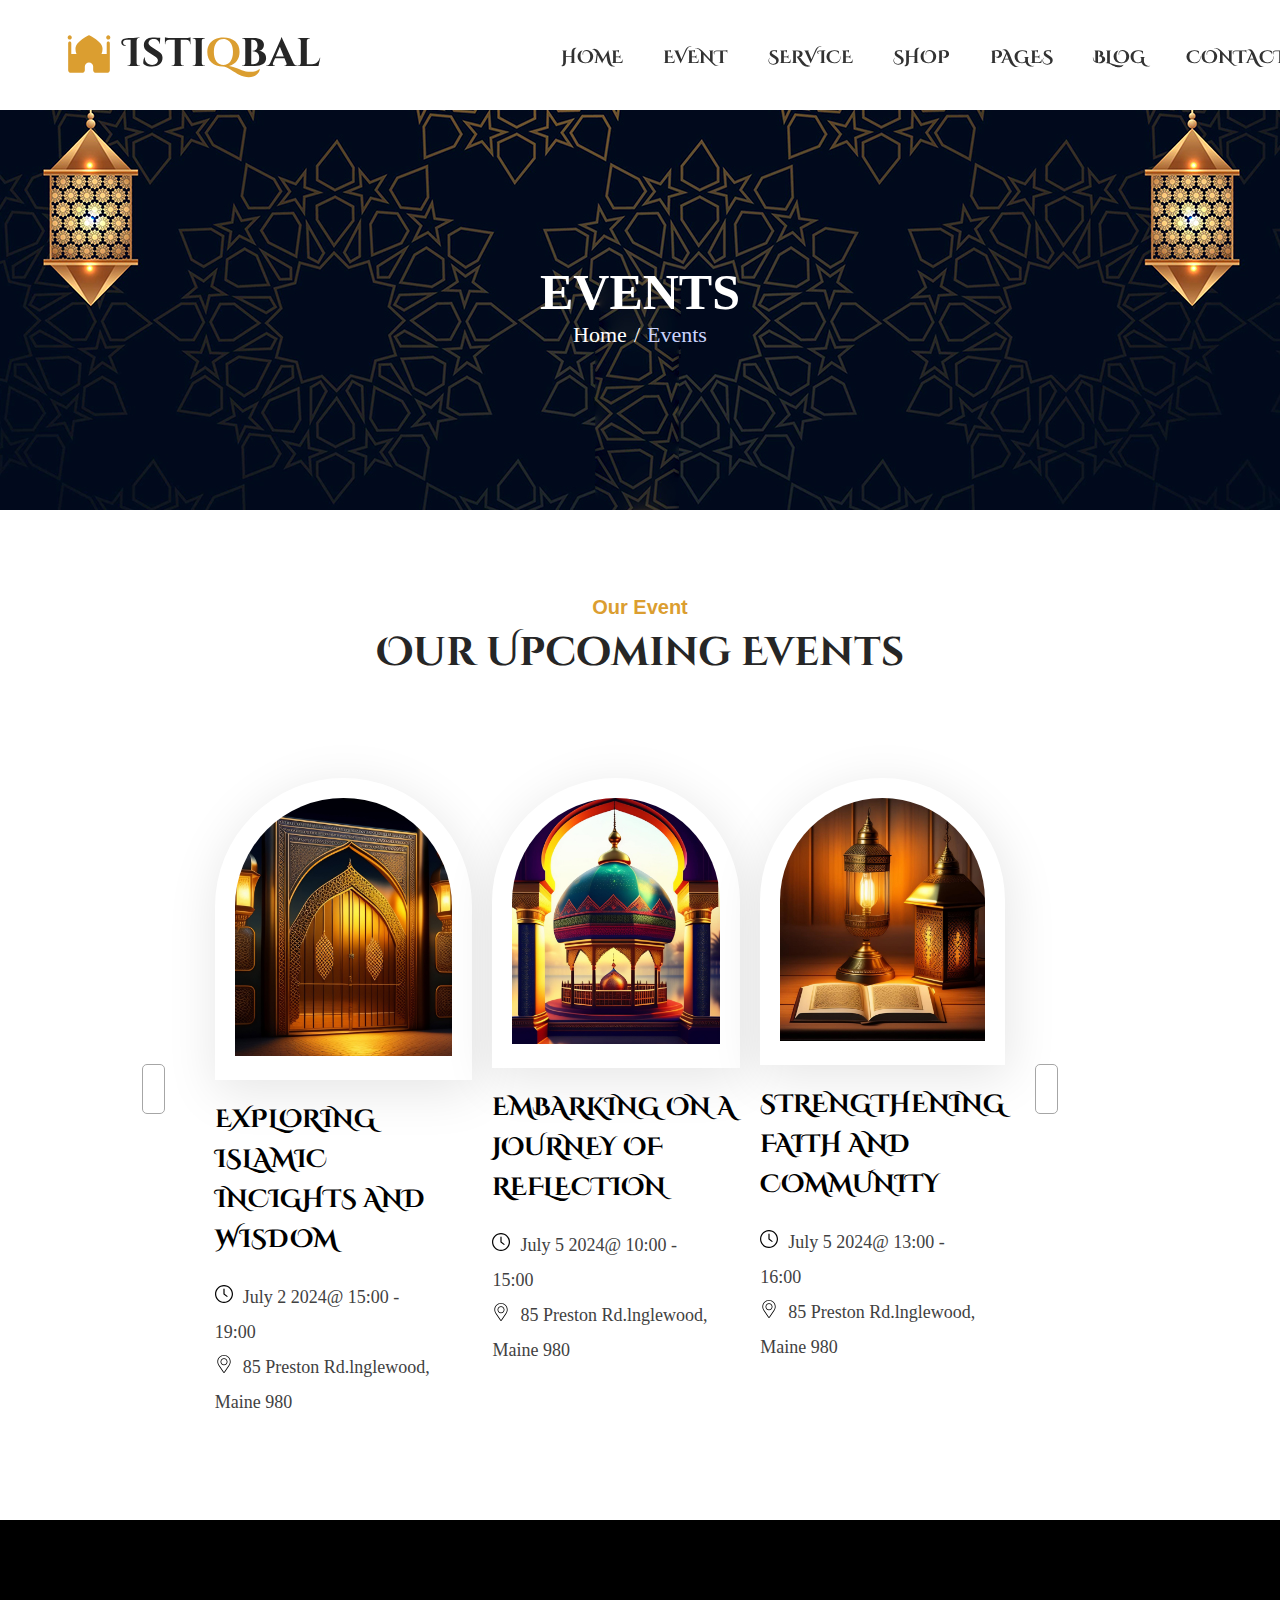
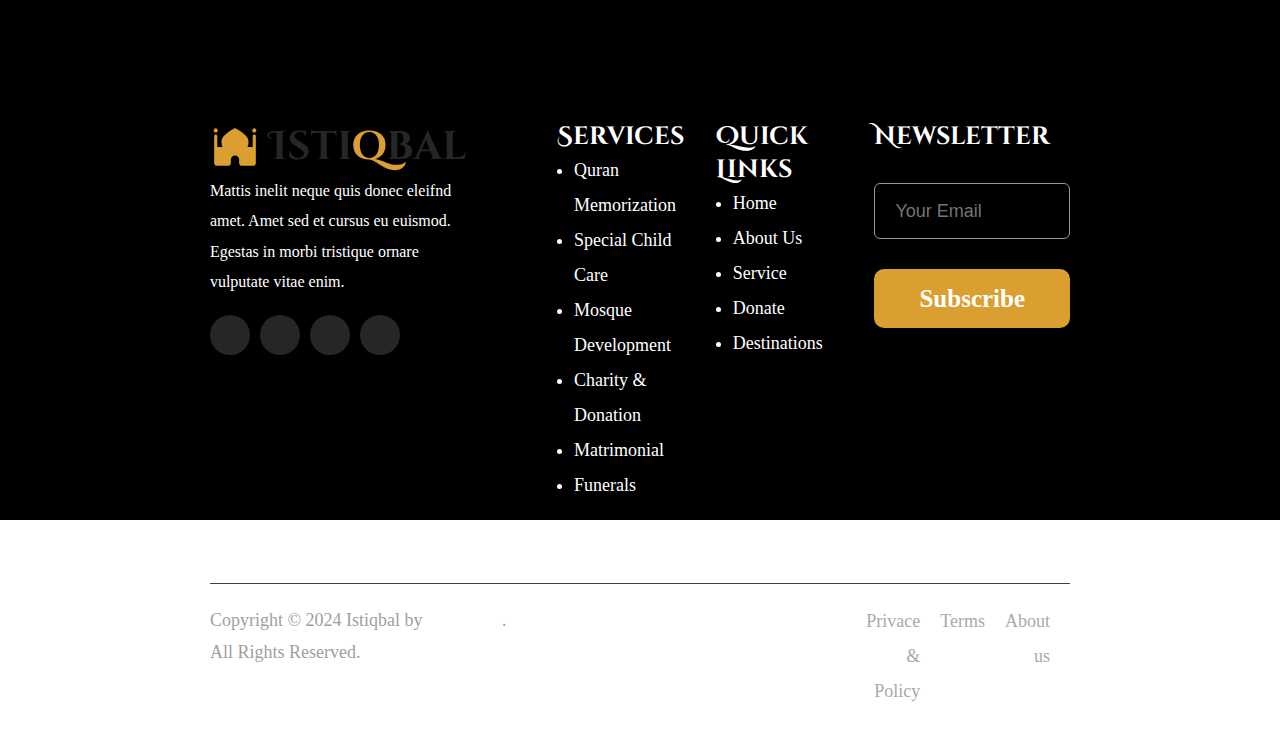
<file: event2.html>
<!DOCTYPE html>
<html lang="en">
<head>
    <meta charset="UTF-8">
    <meta name="viewport" content="width=device-width, initial-scale=1.0">
    <title>Document</title>
    <link rel="stylesheet" href="https://cdnjs.cloudflare.com/ajax/libs/font-awesome/6.5.1/css/all.min.css" 
    integrity="sha512-DTOQO9RWCH3ppGqcWaEA1BIZOC6xxalwEsw9c2QQeAIftl+Vegovlnee1c9QX4TctnWMn13TZye+giMm8e2LwA==" 
    crossorigin="anonymous" 
    referrerpolicy="no-referrer" />
    <link rel="preconnect" href="https://fonts.googleapis.com">
<link rel="preconnect" href="https://fonts.gstatic.com" crossorigin>
<link href="https://fonts.googleapis.com/css2?family=Cinzel+Decorative:wght@400&display=swap" rel="stylesheet">
    <link rel="stylesheet" href="style.css">
</head>
<body>
    <!------------Navber----------->
    <section id="navber">
        <div class="nav-section">
            <nav>
                <div class="logo">
                    <img src="images/logo1.svg" alt="logo">
                </div>
                <div class="menu">
                    <ul>
                        <li><a href="index.html">HOME</a>
                            <div class="sub-menu">
                                <ul>
                                    <li><a href="index.html">Home Style 1</a></li>
                                    <li><a href="homestyle2.html">Home Style 2</a></li>
                                    <li><a href="homestyle3.html">Home Style 3</a></li>
                                </ul>
                            </div>
                        </li>
                        <li><a href="index.html">EVENT</a>
                            <div class="sub-menu">
                                <ul>
                                    <li><a href="event1.html">Event 1</a></li>
                                    <li><a href="event2.html">Event 2</a></li>
                                    <li><a href="event3.html">Event single</a></li>
                                </ul>
                            </div>
                        </li>
                        <li><a href="#">SERVICE</a>
                            <div class="sub-menu">
                                <ul>
                                    <li><a href="index.html">service 1</a></li>
                                    <li><a href="homestyle2.html">service 2</a></li>
                                    <li><a href="homestyle3.html">service single</a></li>
                                </ul>
                            </div>
                        </li>
                        <li><a href="#">SHOP</a>
                            <div class="sub-menu">
                                <ul>
                                    <li><a href="index.html">shop</a></li>
                                    <li><a href="homestyle2.html">shop single</a></li>
                                    <li><a href="homestyle3.html">cart</a></li>
                                    <li><a href="homestyle3.html">Checkout</a></li>
                                </ul>
                            </div>
                        </li>
                        <li><a href="#">PAGES</a>
                            <div class="sub-menu">
                                <ul>
                                    <li><a href="index.html">about</a></li>
                                    <li><a href="homestyle2.html">donate</a></li>
                                    <li><a href="homestyle3.html">login</a></li>
                                    <li><a href="homestyle3.html">registeret</a></li>
                                    <li><a href="homestyle3.html">forget password</a></li>
                                    <li><a href="homestyle3.html">404</a></li>
                                </ul>
                            </div>
                        
                        </li>
                        <li><a href="#">BLOG</a>
                            <div class="sub-menu">
                                <ul>
                                    <li><a href="index.html">bolg right sidebar</a></li>
                                    <li><a href="homestyle2.html">blog left sidebar</a></li>
                                    <li><a href="homestyle3.html">blos fullwidth</a></li>
                                    <li><a href="homestyle3.html">blog detels</a></li>
                                </ul>
                            </div>
                        </li>
                        <li><a href="#">CONTACT</a></li>
                    </ul>
                </div>
                <div class="nav-btn">
                    <a href="#"><img src="images/bag.svg" alt=""></a>
                </div>
                <div class="btn">
                    <a href="#"><i class="fa-solid fa-magnifying-glass"></i></a>
                </div>
            </nav>
        </div>
    </section>
<!-- -----Return ------- -->
    <section id="event1">
        <div class="container">
            <div class="eventtext">
                <h1>Events</h1>
                <ul>
                    <li><a href="index.html">Home</a></li>
                    <li><span>Events</span></li>
                </ul>
            </div>
        </div>
    </section>
    <section id="Our-Event">
        <div class="container">
            <div class="event-text">
                <p>Our Event</p>
                <h1>Our Upcoming Events</h1>
            </div>
            <div class="event-active">
                <button>
                    <a href=""><i class="fa-solid fa-arrow-left"></i></a>
                </button>
                <div class="home2eventitem">
                    <div class="home2events">
                        <div class="home2event-img">
                            <img src="images/img-1.9abadbf98c8d4f226fa4.jpg" alt="">
                        </div>
                        <h2 class="vnjd"><a href="">exploring islamic incights and wisdom</a></h2>
                        <ul>
                            <li><img src="images/evnt 1.svg" alt="">July 2 2024@ 15:00 - 19:00</li>
                            <li><img src="images/event2.svg" alt="">85 Preston Rd.lnglewood, Maine 980</li>
                        </ul>
                    </div>
                    <div class="home2events">
                        <div class="home2event-img">
                            <img src="images/img-3.7a9b7470b942a1f02fc8.jpg" alt="">
                        </div>
                        <h2 class="vnjd"><a href="">Embarking on a Journey of Reflection</a></h2>
                        <ul>
                            <li><img src="images/evnt 1.svg" alt="">July 5 2024@ 10:00 - 15:00</li>
                            <li><img src="images/event2.svg" alt="">85 Preston Rd.lnglewood, Maine 980</li>
                        </ul>
                    </div>
                    <div class="home2events">
                        <div class="home2event-img">
                            <img src="images/img-2.5c8aa034ed14f9d39cf3.jpg" alt="">
                        </div>
                        <h2 class="vnjd"><a href="">Strengthening Faith and Community</a></h2>
                        <ul>
                            <li><img src="images/evnt 1.svg" alt="">July 5 2024@ 13:00 - 16:00</li>
                            <li><img src="images/event2.svg" alt="">85 Preston Rd.lnglewood, Maine 980</li>
                        </ul>
                    </div>
                </div>
                <button>
                    <a href=""><i class="fa-solid fa-arrow-right"></i></a>
                </button>
            </div>
        </div>
    </section>
    <footer id="footer">
        <div class="container">
            <div class="footer-event">
                <div class="event1">
                    <img src="images/logo1.svg" alt="">
                    <p>Mattis inelit neque quis donec eleifnd amet. Amet sed et cursus eu euismod. Egestas in morbi tristique ornare vulputate vitae enim.</p>
                    <div class="footer-icons">
                        <a href=""><i class="fa-brands fa-facebook-f"></i></a>
                        <a href=""><i class="fa-brands fa-twitter"></i></a>
                        <a href=""><i class="fa-brands fa-linkedin-in"></i></a>
                        <a href=""><i class="fa-brands fa-instagram"></i></a>
                    </div>
                </div>
                <div class="event2">
                    <h1>Services</h1>
                    <ul>
                        <li>Quran Memorization</li>
                        <li>Special Child Care</li>
                        <li>Mosque Development</li>
                        <li>Charity & Donation</li>
                        <li>Matrimonial</li>
                        <li>Funerals</li>
                    </ul>
                </div>
                <div class="event3">
                    <h1>Quick Links</h1>
                    <ul>
                        <li>Home</li>
                        <li>About Us</li>
                        <li>Service</li>
                        <li>Donate</li>
                        <li>Destinations</li>
                    </ul>
                </div>
                <div class="event4">
                    <h1>Newsletter</h1>
                    <form>
                        <input type="text" class="youremailaddrs" placeholder="Your Email">
                    </form>
                    <a href="">Subscribe</a>
                </div>
            </div>
            <div class="lower-footer">
                <div class="copyright">
                    <p>Copyright © 2024 Istiqbal by <span>wpOceans</span>. All Rights Reserved.</p>
                </div>
                <div class="prybacy">
                    <ul>
                        <li>Privace & Policy</li>
                        <li>Terms</li>
                        <li>About us</li>
                        
                    </ul>
                </div>
            </div>
        </div>
    </footer>
</body>
</html>
</file>
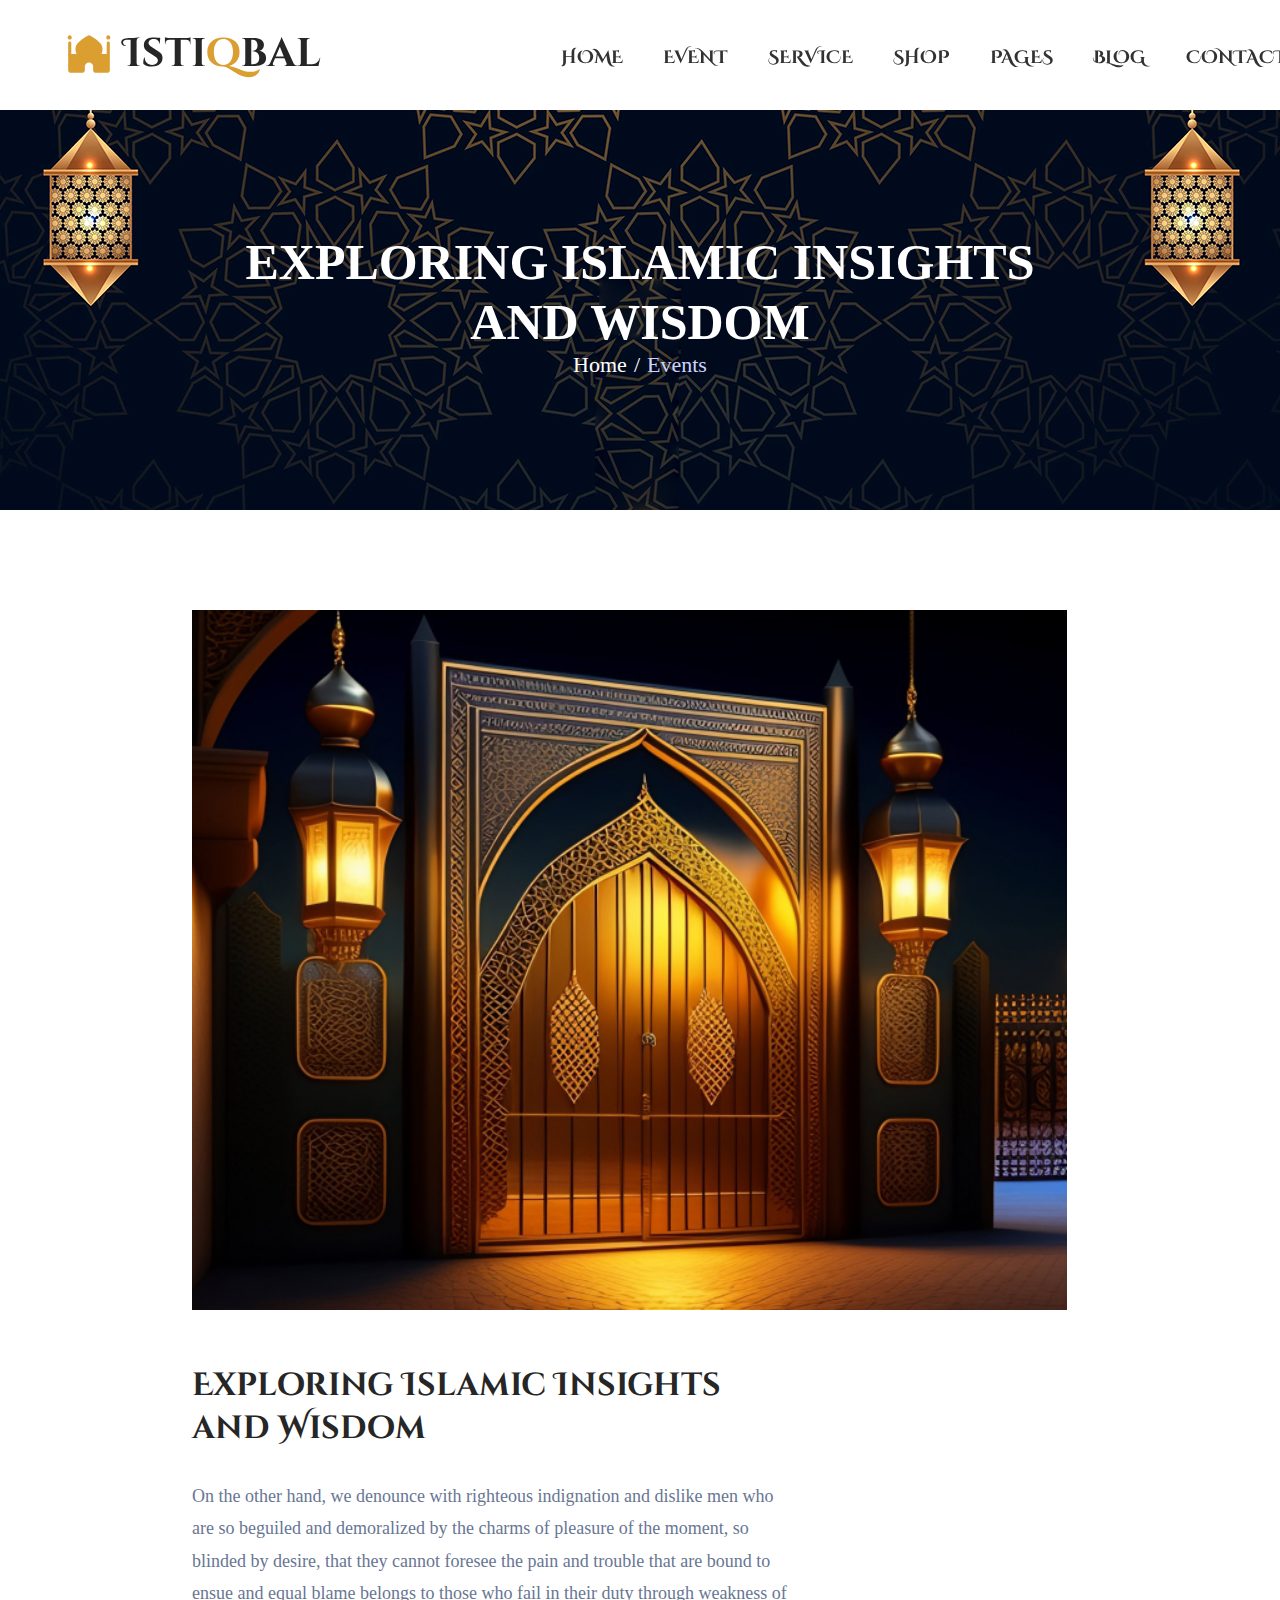
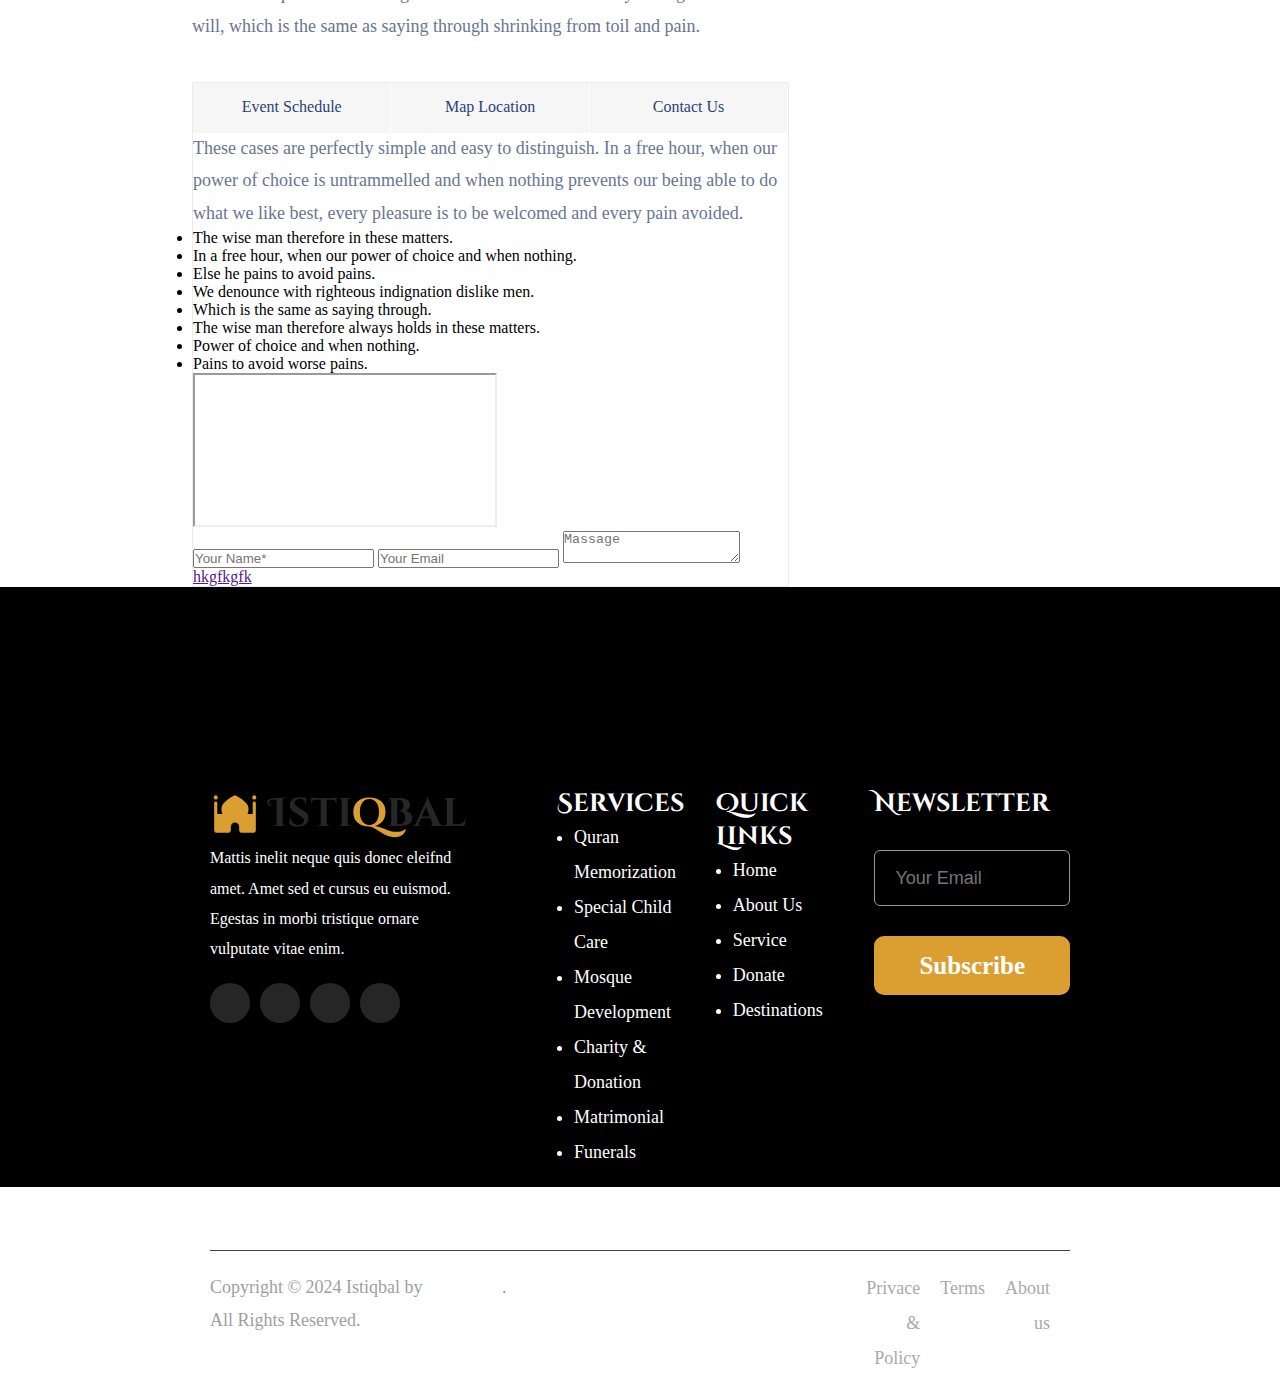
<file: event3.html>
<!DOCTYPE html>
<html lang="en">
<head>
    <meta charset="UTF-8">
    <meta name="viewport" content="width=device-width, initial-scale=1.0">
    <title>Document</title>
    <link rel="stylesheet" href="https://cdnjs.cloudflare.com/ajax/libs/font-awesome/6.5.1/css/all.min.css" 
    integrity="sha512-DTOQO9RWCH3ppGqcWaEA1BIZOC6xxalwEsw9c2QQeAIftl+Vegovlnee1c9QX4TctnWMn13TZye+giMm8e2LwA==" 
    crossorigin="anonymous" 
    referrerpolicy="no-referrer" />
    <link rel="preconnect" href="https://fonts.googleapis.com">
<link rel="preconnect" href="https://fonts.gstatic.com" crossorigin>
<link href="https://fonts.googleapis.com/css2?family=Cinzel+Decorative:wght@400&display=swap" rel="stylesheet">
    <link rel="stylesheet" href="style.css">
</head>
<body>
    <!------------Navber----------->
    <section id="navber">
        <div class="nav-section">
            <nav>
                <div class="logo">
                    <img src="images/logo1.svg" alt="logo">
                </div>
                <div class="menu">
                    <ul>
                        <li><a href="index.html">HOME</a>
                            <div class="sub-menu">
                                <ul>
                                    <li><a href="index.html">Home Style 1</a></li>
                                    <li><a href="homestyle2.html">Home Style 2</a></li>
                                    <li><a href="homestyle3.html">Home Style 3</a></li>
                                </ul>
                            </div>
                        </li>
                        <li><a href="index.html">EVENT</a>
                            <div class="sub-menu">
                                <ul>
                                    <li><a href="event1.html">Event 1</a></li>
                                    <li><a href="event2.html">Event 2</a></li>
                                    <li><a href="event3.html">Event single</a></li>
                                </ul>
                            </div>
                        </li>
                        <li><a href="index.html">SERVICE</a>
                            <div class="sub-menu">
                                <ul>
                                    <li><a href="service1.html">service 1</a></li>
                                    <li><a href="service2.html">service 2</a></li>
                                    <li><a href="homestyle3.html">service single</a></li>
                                </ul>
                            </div>
                        </li>
                        <li><a href="#">SHOP</a>
                            <div class="sub-menu">
                                <ul>
                                    <li><a href="index.html">shop</a></li>
                                    <li><a href="homestyle2.html">shop single</a></li>
                                    <li><a href="homestyle3.html">cart</a></li>
                                    <li><a href="homestyle3.html">Checkout</a></li>
                                </ul>
                            </div>
                        </li>
                        <li><a href="#">PAGES</a>
                            <div class="sub-menu">
                                <ul>
                                    <li><a href="index.html">about</a></li>
                                    <li><a href="homestyle2.html">donate</a></li>
                                    <li><a href="homestyle3.html">login</a></li>
                                    <li><a href="homestyle3.html">registeret</a></li>
                                    <li><a href="homestyle3.html">forget password</a></li>
                                    <li><a href="homestyle3.html">404</a></li>
                                </ul>
                            </div>
                        
                        </li>
                        <li><a href="#">BLOG</a>
                            <div class="sub-menu">
                                <ul>
                                    <li><a href="index.html">bolg right sidebar</a></li>
                                    <li><a href="homestyle2.html">blog left sidebar</a></li>
                                    <li><a href="homestyle3.html">blos fullwidth</a></li>
                                    <li><a href="homestyle3.html">blog detels</a></li>
                                </ul>
                            </div>
                        </li>
                        <li><a href="#">CONTACT</a></li>
                    </ul>
                </div>
                <div class="nav-btn">
                    <a href="#"><img src="images/bag.svg" alt=""></a>
                </div>
                <div class="btn">
                    <a href="#"><i class="fa-solid fa-magnifying-glass"></i></a>
                </div>
            </nav>
        </div>
    </section>
<!-- -----Return ------- -->
    <section id="event1">
        <div class="container">
            <div class="eventtext">
                <h1>Exploring Islamic Insights and Wisdom</h1>
                <ul>
                    <li><a href="index.html">Home</a></li>
                    <li><span>Events</span></li>
                </ul>
            </div>
        </div>
    </section>
    <section>
        <div class="container">
            <div class="events3text">
                <div class="eventshgsh">
                    <img src="images/1.2ebe1efa0c45570f0e4e (1).jpg" alt="">
                    <h1>Exploring Islamic Insights and Wisdom</h1>
                    <p>On the other hand, we denounce with righteous indignation and dislike men who are so beguiled and 
                        demoralized by the charms of pleasure of the moment, so blinded by desire, that they cannot foresee 
                        the pain and trouble that are bound to ensue and equal blame belongs to those who fail in their duty
                        through weakness of will, which is the same as saying through shrinking from toil and pain.
                    </p>
                    <div class="jvnvjhjcnbjh">
                        <div class="events-ditels-nav">
                            <ul class="nav-tabs">
                                <li class="nav-items">
                                    <a class="Active nav-link">Event Schedule</a>
                                </li>
                                <li class="nav-items">
                                    <a class="nav-link">Map Location</a>
                                </li>
                                <li class="nav-items">
                                    <a nav-link>Contact Us</a>
                                </li>
                            </ul>
                        </div>
                        <div class="events-map-us-text">
                            <div class="gfjhfdjh">
                                <div class="hffdfgj">
                                    <p>These cases are perfectly simple and easy to distinguish. In a free hour, when our power of choice is untrammelled and when nothing prevents our being able to do what we like best, every pleasure is to be welcomed and every pain avoided.</p>
                                    <ul>
                                        <li>The wise man therefore in these matters.</li>
                                        <li>In a free hour, when our power of choice and when nothing.</li>
                                        <li>Else he pains to avoid pains.</li>
                                        <li>We denounce with righteous indignation dislike men.</li>
                                        <li>Which is the same as saying through.</li>
                                        <li>The wise man therefore always holds in these matters.</li>
                                        <li>Power of choice and when nothing.</li>
                                        <li>Pains to avoid worse pains.</li>
                                    </ul>
                                </div>
                                <div class="gfrrhfg">
                                    <iframe title="map" src="https://www.google.com/maps/embed?pb=!1m18!1m12!1m3!1d193595.9147703055!2d-74.11976314309273!3d40.69740344223377!2m3!1f0!2f0!3f0!3m2!1i1024!2i768!4f13.1!3m3!1m2!1s0x89c24fa5d33f083b%3A0xc80b8f06e177fe62!2sNew+York%2C+NY%2C+USA!5e0!3m2!1sen!2sbd!4v1547528325671"></iframe></iframe>
                                </div>
                                <div class="contacthsdhds">
                                    <input type="text" class="form-control" name="name" id="name" placeholder="Your Name*">
                                    <input type="email" class="form-control" name="email" id="email" placeholder="Your Email">
                                    <textarea class="form-control" name="note" id="note" placeholder="Massage"></textarea>
                                    <a href="">hkgfkgfk</a>
                                </div>
                            </div>
                        </div>
                    </div>
                </div>
            </div>
        </div>
    </section>

















    <footer id="footer">
        <div class="container">
            <div class="footer-event">
                <div class="event1">
                    <img src="images/logo1.svg" alt="">
                    <p>Mattis inelit neque quis donec eleifnd amet. Amet sed et cursus eu euismod. Egestas in morbi tristique ornare vulputate vitae enim.</p>
                    <div class="footer-icons">
                        <a href=""><i class="fa-brands fa-facebook-f"></i></a>
                        <a href=""><i class="fa-brands fa-twitter"></i></a>
                        <a href=""><i class="fa-brands fa-linkedin-in"></i></a>
                        <a href=""><i class="fa-brands fa-instagram"></i></a>
                    </div>
                </div>
                <div class="event2">
                    <h1>Services</h1>
                    <ul>
                        <li>Quran Memorization</li>
                        <li>Special Child Care</li>
                        <li>Mosque Development</li>
                        <li>Charity & Donation</li>
                        <li>Matrimonial</li>
                        <li>Funerals</li>
                    </ul>
                </div>
                <div class="event3">
                    <h1>Quick Links</h1>
                    <ul>
                        <li>Home</li>
                        <li>About Us</li>
                        <li>Service</li>
                        <li>Donate</li>
                        <li>Destinations</li>
                    </ul>
                </div>
                <div class="event4">
                    <h1>Newsletter</h1>
                    <form>
                        <input type="text" class="youremailaddrs" placeholder="Your Email">
                    </form>
                    <a href="">Subscribe</a>
                </div>
            </div>
            <div class="lower-footer">
                <div class="copyright">
                    <p>Copyright © 2024 Istiqbal by <span>wpOceans</span>. All Rights Reserved.</p>
                </div>
                <div class="prybacy">
                    <ul>
                        <li>Privace & Policy</li>
                        <li>Terms</li>
                        <li>About us</li>
                        
                    </ul>
                </div>
            </div>
        </div>
    </footer>
</body>
</html>
</file>
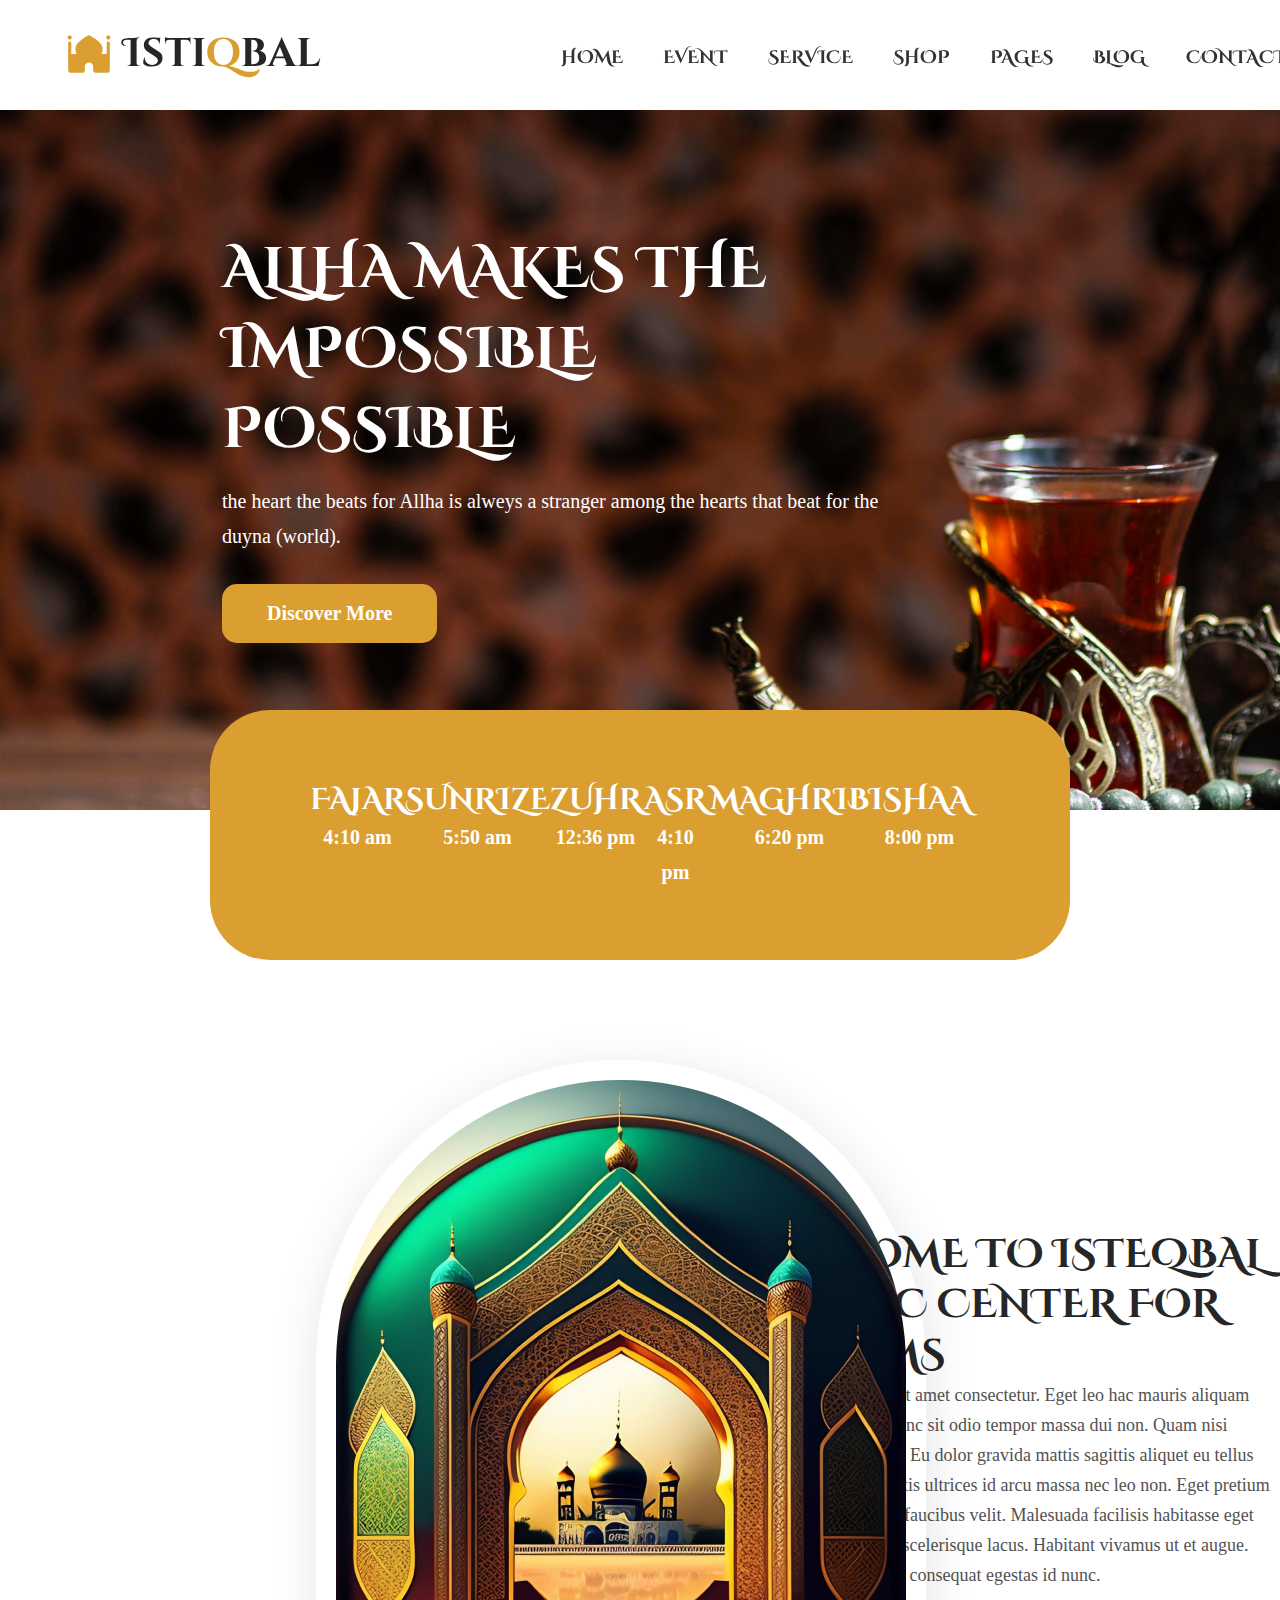
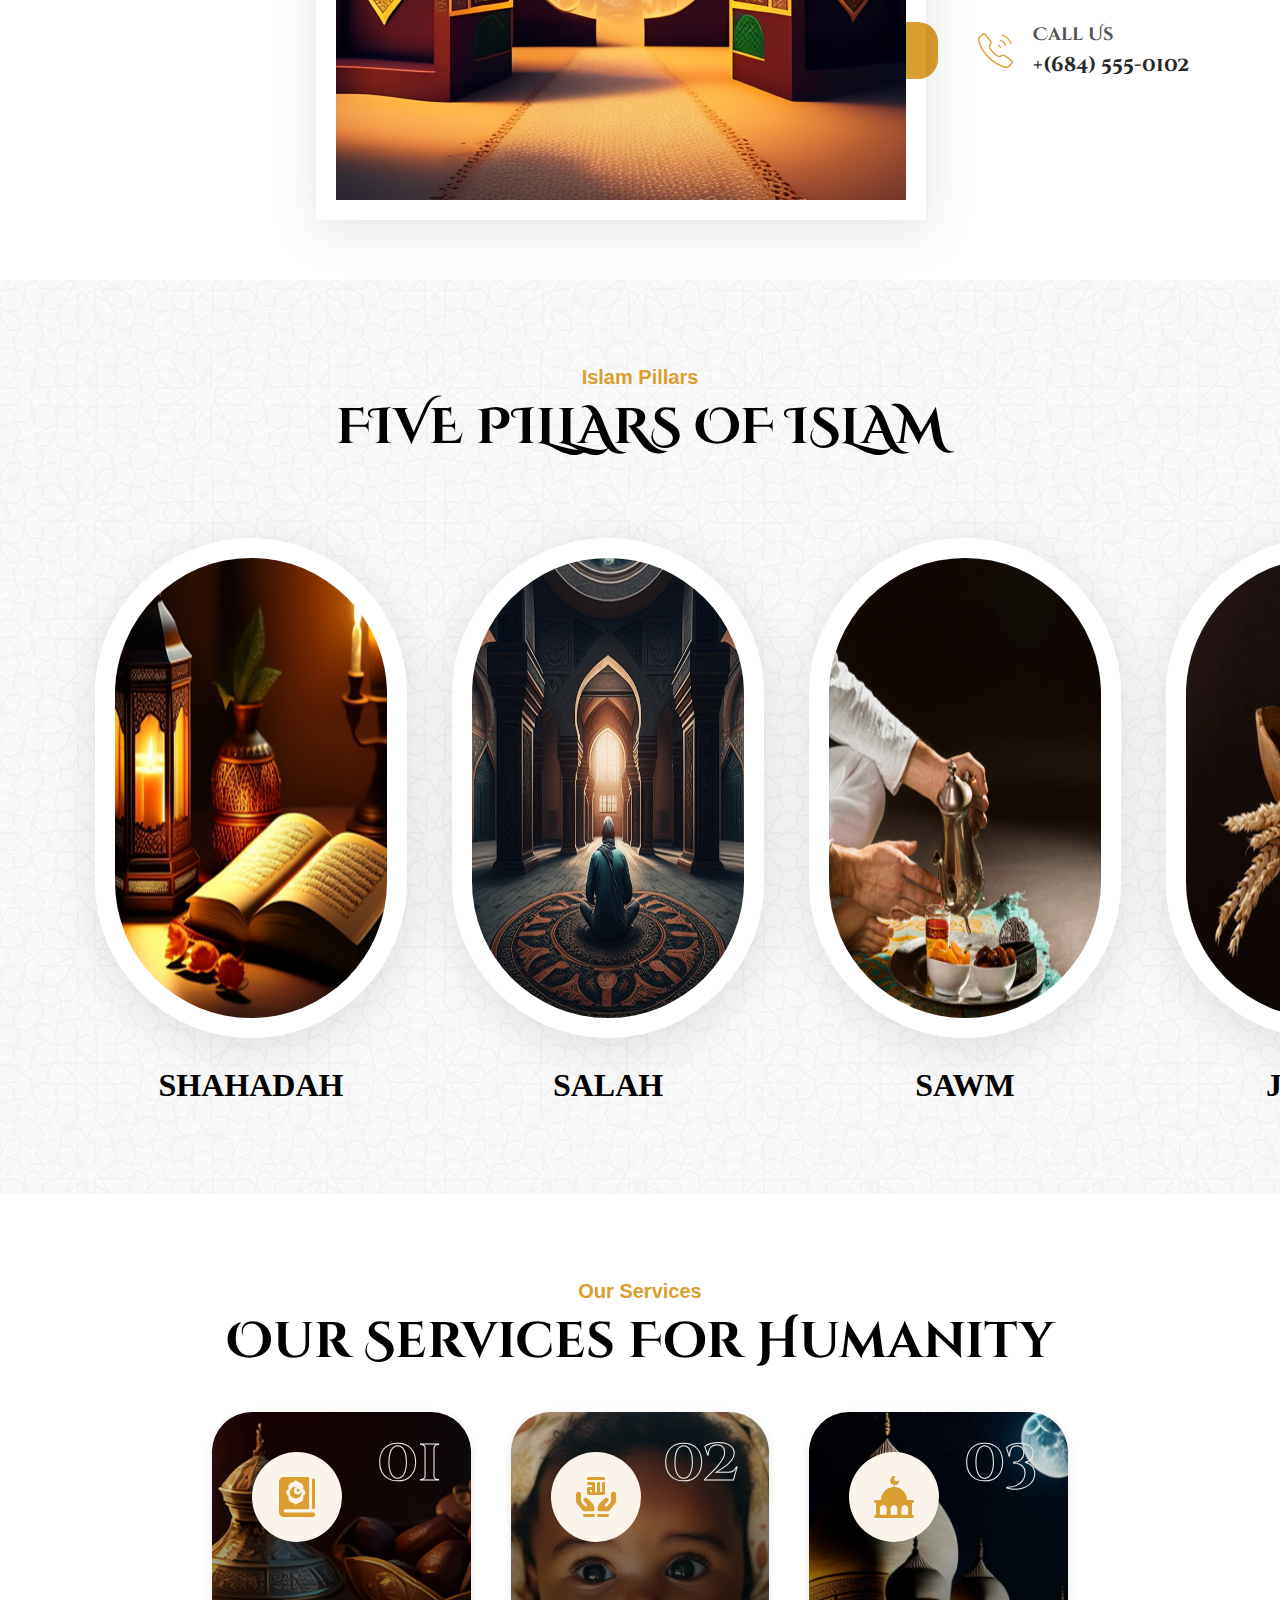
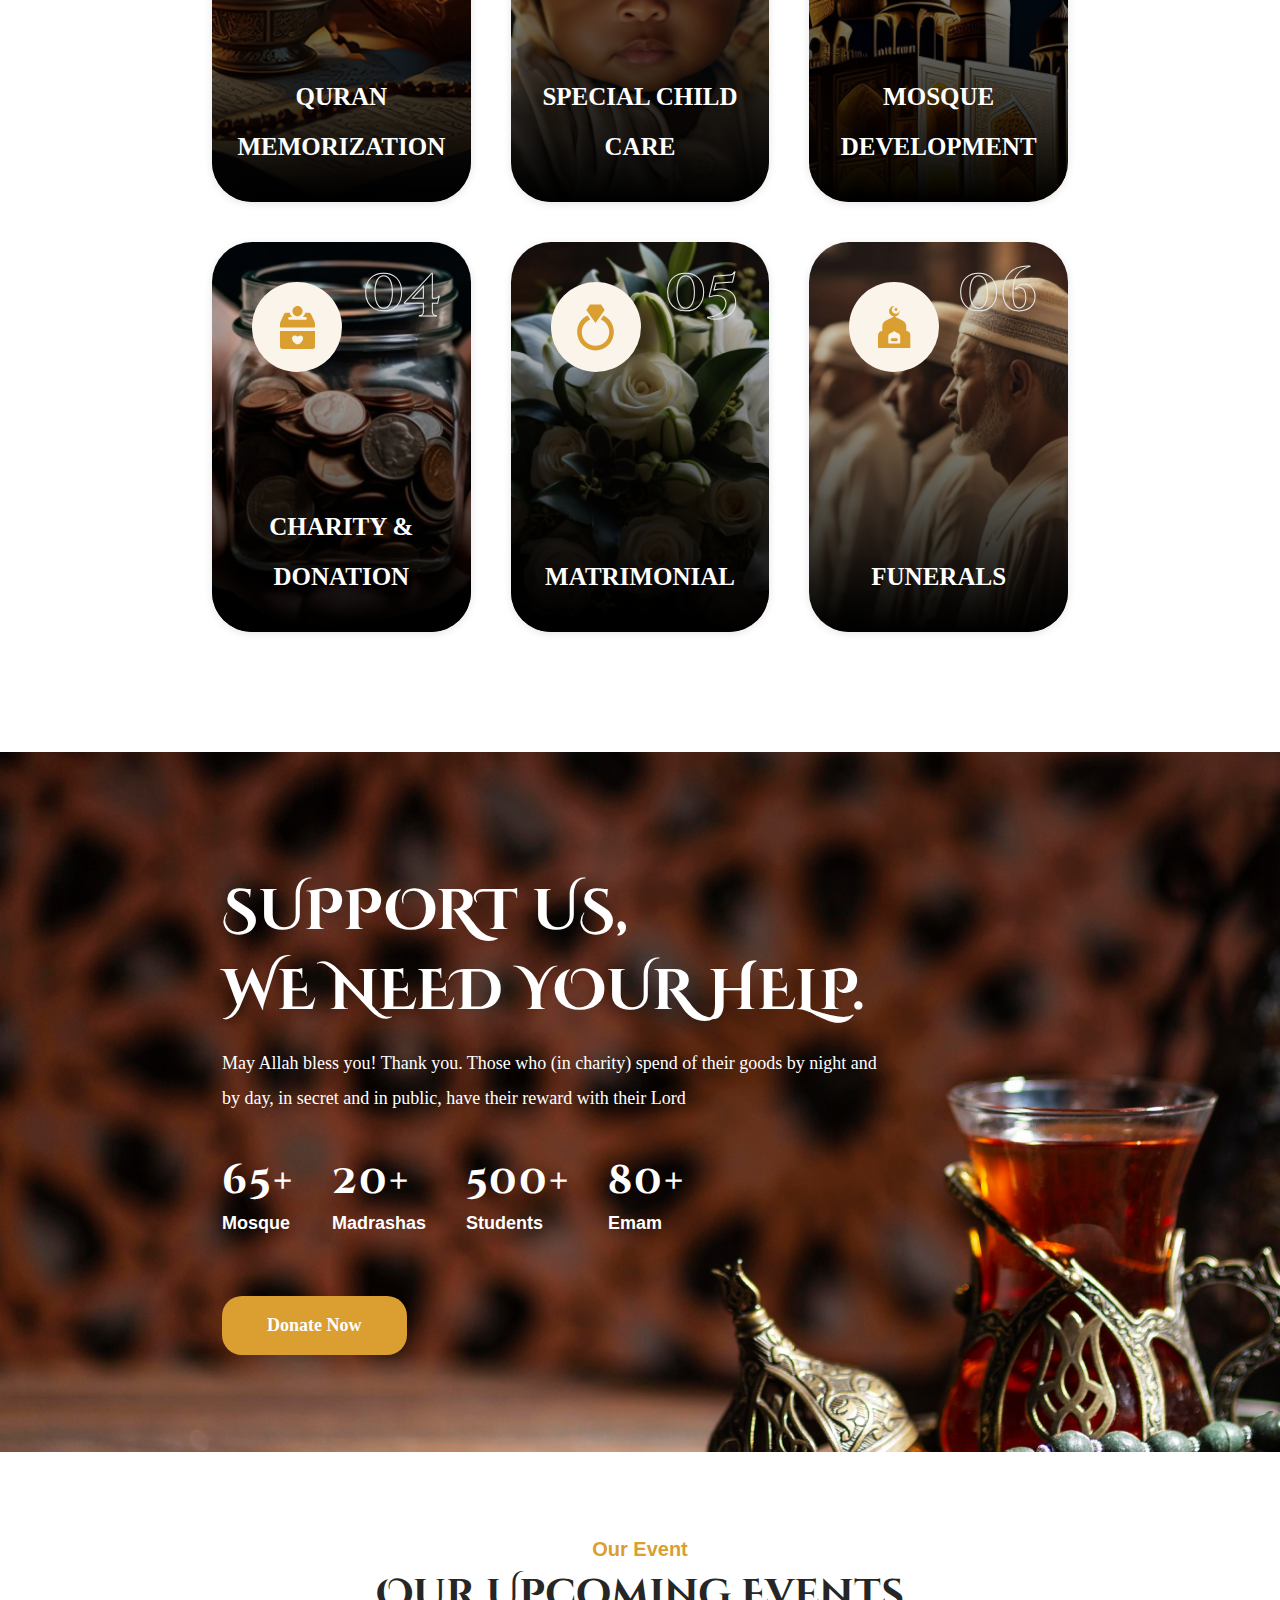
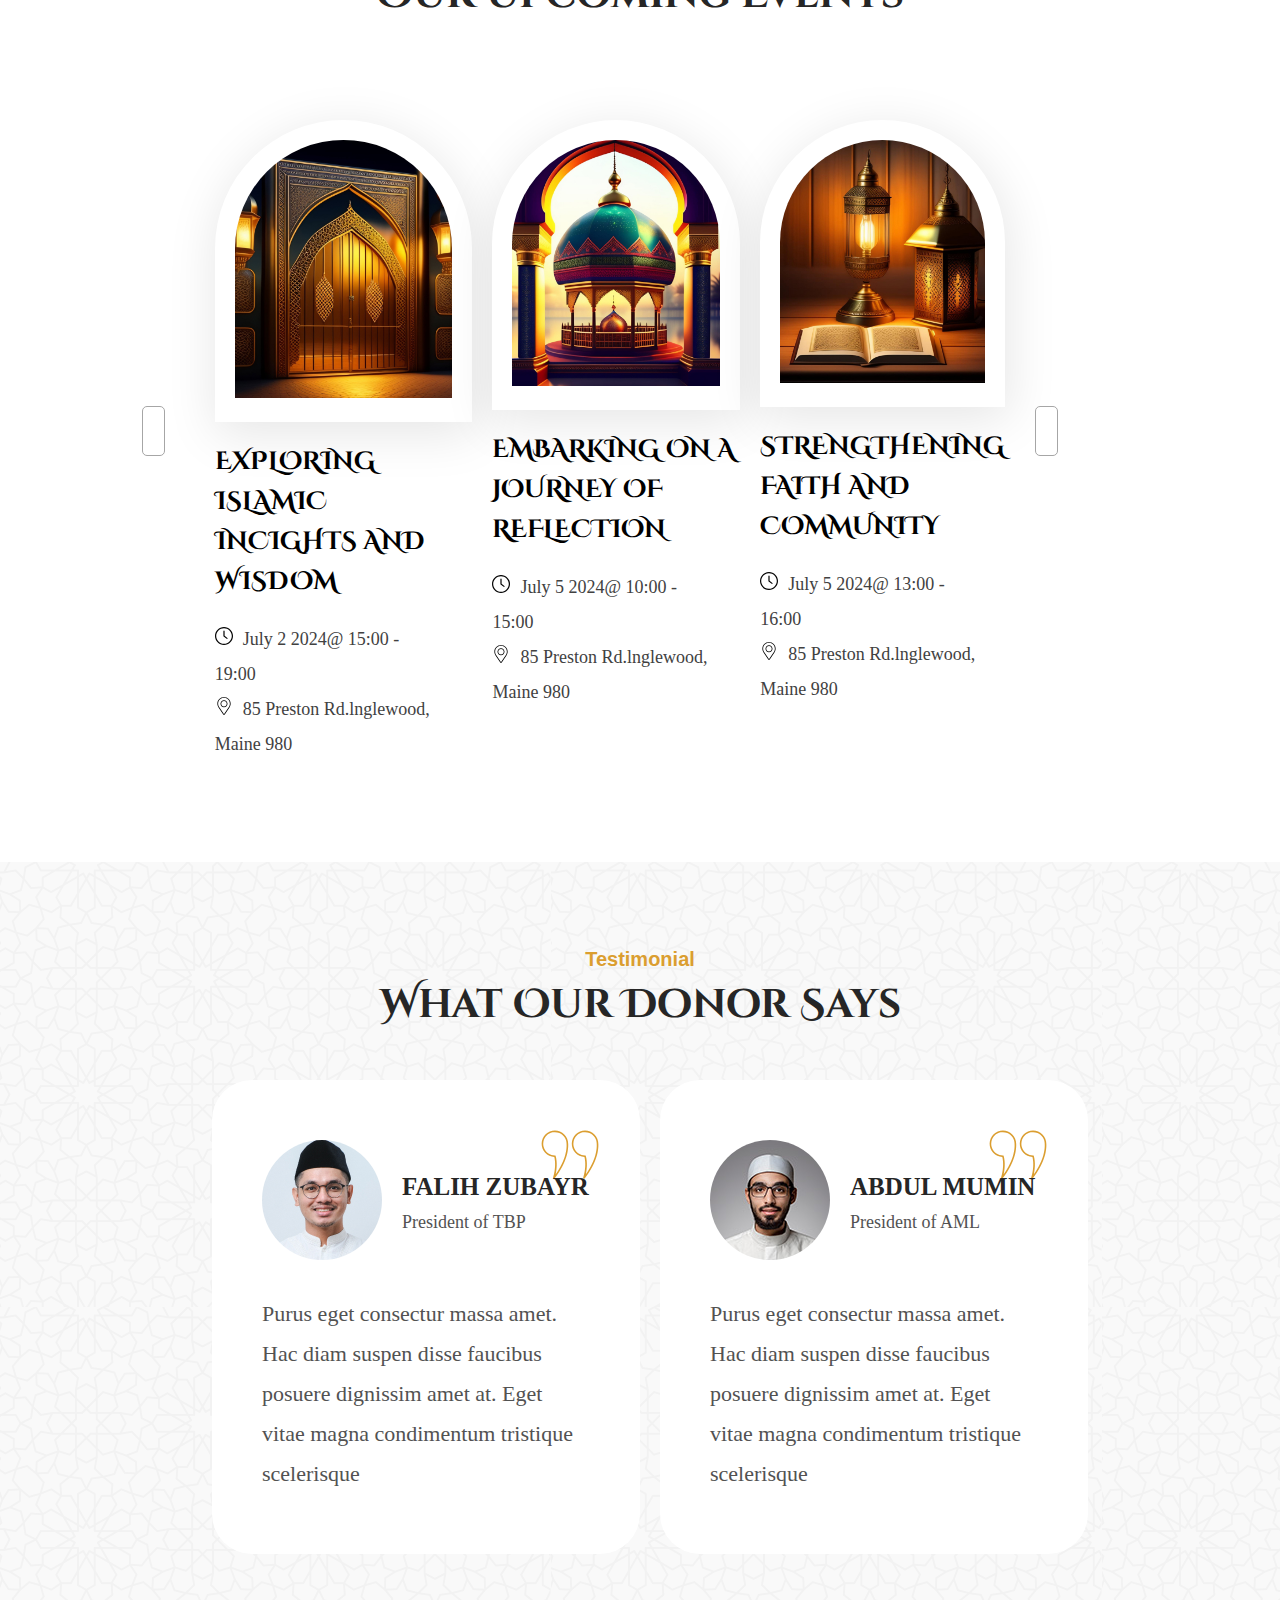
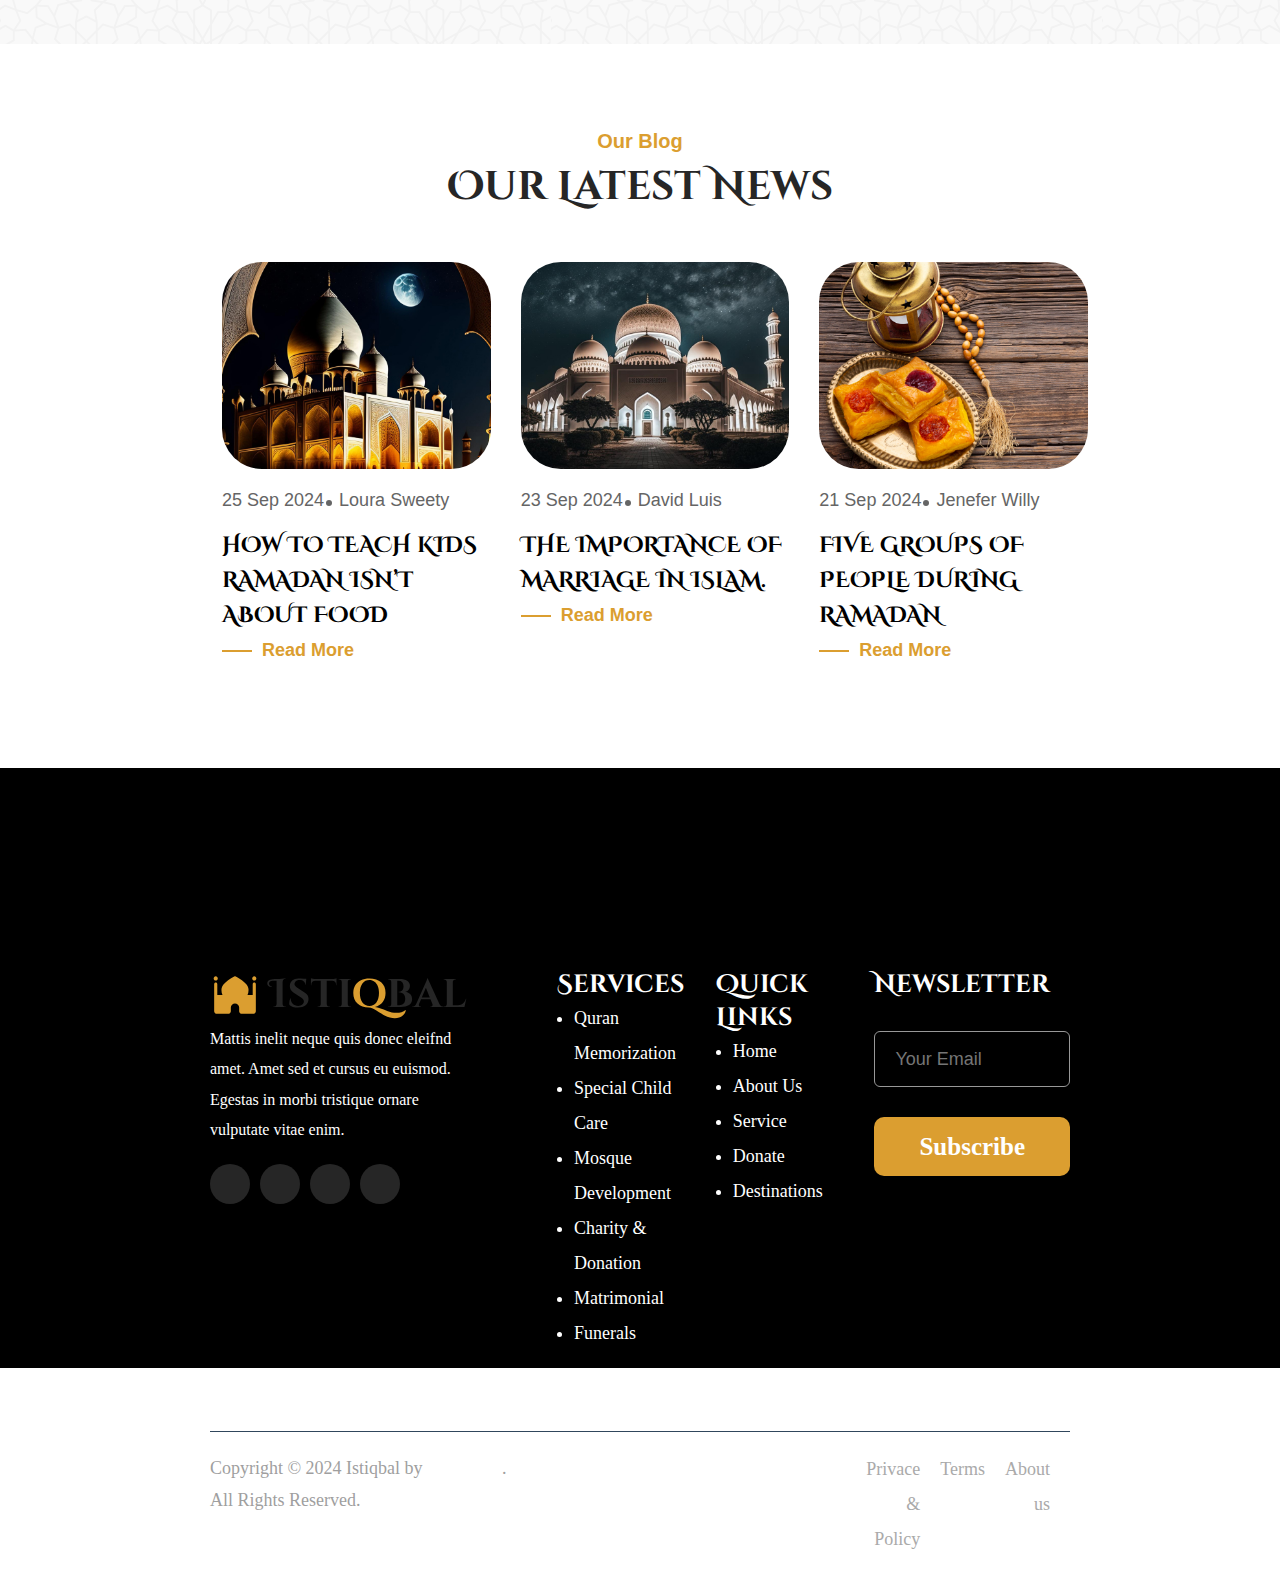
<file: homestyle2.html>
<!DOCTYPE html>
<html lang="en">
<head>
    <meta charset="UTF-8">
    <meta name="viewport" content="width=device-width, initial-scale=1.0">
    <title>Document</title>
    <link rel="stylesheet" href="https://cdnjs.cloudflare.com/ajax/libs/font-awesome/6.5.1/css/all.min.css" 
    integrity="sha512-DTOQO9RWCH3ppGqcWaEA1BIZOC6xxalwEsw9c2QQeAIftl+Vegovlnee1c9QX4TctnWMn13TZye+giMm8e2LwA==" 
    crossorigin="anonymous" 
    referrerpolicy="no-referrer" />
    <link rel="preconnect" href="https://fonts.googleapis.com">
<link rel="preconnect" href="https://fonts.gstatic.com" crossorigin>
<link href="https://fonts.googleapis.com/css2?family=Cinzel+Decorative:wght@400&display=swap" rel="stylesheet">
    <link rel="stylesheet" href="style.css">
</head>
<body>
    <!------------Navber----------->
    <section id="navber">
        <div class="nav-section">
            <nav>
                <div class="logo">
                    <img src="images/logo1.svg" alt="logo">
                </div>
                <div class="menu">
                    <ul>
                        <li><a href="index.html">HOME</a>
                            <div class="sub-menu">
                                <ul>
                                    <li><a href="index.html">Home Style 1</a></li>
                                    <li><a href="homestyle2.html">Home Style 2</a></li>
                                    <li><a href="homestyle3.html">Home Style 3</a></li>
                                </ul>
                            </div>
                        </li>
                        <li><a href="index.html">EVENT</a>
                            <div class="sub-menu">
                                <ul>
                                    <li><a href="event1.html">Event 1</a></li>
                                    <li><a href="event2.html">Event 2</a></li>
                                    <li><a href="event3.html">Event single</a></li>
                                </ul>
                            </div>
                        </li>
                        <li><a href="index.html">SERVICE</a>
                            <div class="sub-menu">
                                <ul>
                                    <li><a href="service1.html">service 1</a></li>
                                    <li><a href="service2.html">service 2</a></li>
                                    <li><a href="homestyle3.html">service single</a></li>
                                </ul>
                            </div>
                        </li>
                        <li><a href="#">SHOP</a>
                            <div class="sub-menu">
                                <ul>
                                    <li><a href="index.html">shop</a></li>
                                    <li><a href="homestyle2.html">shop single</a></li>
                                    <li><a href="homestyle3.html">cart</a></li>
                                    <li><a href="homestyle3.html">Checkout</a></li>
                                </ul>
                            </div>
                        </li>
                        <li><a href="#">PAGES</a>
                            <div class="sub-menu">
                                <ul>
                                    <li><a href="index.html">about</a></li>
                                    <li><a href="homestyle2.html">donate</a></li>
                                    <li><a href="homestyle3.html">login</a></li>
                                    <li><a href="homestyle3.html">registeret</a></li>
                                    <li><a href="homestyle3.html">forget password</a></li>
                                    <li><a href="homestyle3.html">404</a></li>
                                </ul>
                            </div>
                        
                        </li>
                        <li><a href="#">BLOG</a>
                            <div class="sub-menu">
                                <ul>
                                    <li><a href="index.html">bolg right sidebar</a></li>
                                    <li><a href="homestyle2.html">blog left sidebar</a></li>
                                    <li><a href="homestyle3.html">blos fullwidth</a></li>
                                    <li><a href="homestyle3.html">blog detels</a></li>
                                </ul>
                            </div>
                        </li>
                        <li><a href="#">CONTACT</a></li>
                    </ul>
                </div>
                <div class="nav-btn">
                    <a href="#"><img src="images/bag.svg" alt=""></a>
                </div>
                <div class="btn">
                    <a href="#"><i class="fa-solid fa-magnifying-glass"></i></a>
                </div>
            </nav>
        </div>
    </section>
    <section id="home2Support">
        <div class="container">
            <div class="home2support-text">
                <h1>allha makes the<br>impossible possible</h1>
                <p>the heart the beats for Allha is alweys a stranger among the hearts that beat for the duyna (world).</p>
                <a href="">Discover more</a>
            </div>
        </div>
    </section>
    <Section id="home2prayertime-section">
        <div class="container">
            <div class="home2prayertime">
                <div class="itempray">
                    <h2>Fajar</h2>
                    <span>4:10 am</span>
                </div>
                <div class="itempray">
                    <h2>Sunrize</h2>
                    <span>5:50 am</span>
                </div>
                <div class="itempray">
                    <h2>Zuhr</h2>
                    <span>12:36 pm</span>
                </div>
                <div class="itempray">
                    <h2>Asr</h2>
                    <span>4:10 pm</span>
                </div>
                <div class="itempray">
                    <h2>Maghrib</h2>
                    <span>6:20 pm</span>
                </div>
                <div class="itempray">
                    <h2>ishaa</h2>
                    <span>8:00 pm</span>
                </div>
            </div>
        </div>
    </Section>
    <section id="Return">
        <div class="home2Return-about">
            <div class="Return-about-image">
                <div class="home2about-1">
                    <img src="images/2,1.jpg" alt="">
                </div>
            </div>
            <div class="Return-about-text">
                <h2>About Us</h2>
                <h1>WELCOME TO ISTEQBAL ISLAMIC CENTER FOR MUSLIMS</h1>
                <p>Lorem ipsum dolor sit amet consectetur. Eget leo hac mauris aliquam luctus ut nascetur. Nunc sit odio tempor massa dui non. Quam nisi sagittis non tincidunt. Eu dolor gravida mattis sagittis aliquet eu tellus maecenas. Nisi a mattis ultrices id arcu massa nec leo non. Eget pretium nam felis eget varius faucibus velit. Malesuada facilisis habitasse eget tellus tristique turpis scelerisque lacus. Habitant vivamus ut et augue. Non id amet ut luctus consequat egestas id nunc.</p>
                <div class="call-us">
                    <a href="#">Discover More</a>
                    <img src="images/lo3.svg" alt="">
                    <div class="call-us-text">
                        <h1>Call Us</h1>
                        <p>+(684) 555-0102</p>
                    </div>
                </div>     
            </div>
        </div>
    </section>
    <section id="islam-pillars">
        <div class="islam-pillars-texr">
            <p>Islam Pillars</p>
            <h1>FIVE PILLARS OF ISLAM</h1>
        </div>
        <div class="islam-pillars-images">
            <div class="images-home2">
                <img src="images/3,1.jpg" alt="">
                <h1>SHAHADAH</h1>
            </div>
            <div class="images-home2">
                <img src="images/3,2.jpg" alt="">
                <h1>SALAH</h1>
            </div>
            <div class="images-home2">
                <img src="images/3,3.jpg" alt="">
                <H1>SAWM</H1>
            </div>
            <div class="images-home2">
                <img src="images/,3,4.jpg" alt="">
                <H1>JAKAH</H1>
            </div>
            <div class="images-home2">
                <img src="images/3,1.jpg" alt="">
                <h1>HAJJ</h1>
            </div>
        </div>
    </section>
    <section id="home2Services">
        <div class="container">
            <div class="service-text">
                <p>Our Services</p>
                <h1>Our Services For Humanity</h1>
            </div>
            <div class="Memorization">
                <div class="Memorization-texthome2">
                    <div class="top-number">
                        <span>01</span>
                    </div>
                    <div class="icon">
                        <img src="images/lo4.svg" alt="">
                    </div>
                    <div class="home2text">
                        <h2>Quran Memorization</h2>
                        <p>Betus acipsum srci fusid commod atutro. Enim facilisis donec gomdo enyn. Digsim amet feugiat nec proin lacinia.</p>
                        <a href="">Read more...</a>
                    </div>
                    <div class="home2images">
                        <img src="images/home21.jpg" alt="">
                        <h2>Quran Memorization</h2>
                    </div>
                </div>
                <div class="Memorization-texthome2">
                    <div class="top-number">
                        <span>02</span>
                    </div>
                    <div class="icon">
                        <img src="images/lo5.svg" alt="">
                    </div>
                    <div class="home2text">
                        <h2>Special Child Care</h2>
                        <p>Betus acipsum srci fusid commod atutro. Enim facilisis donec gomdo enyn. Digsim amet feugiat nec proin lacinia.</p>
                        <a href="">Read more...</a>
                    </div>
                    <div class="home2images">
                        <img src="images/home22.jpg" alt="">
                        <h2>Special Child Care</h2>
                    </div>
                </div>
                <div class="Memorization-texthome2">
                    <div class="top-number">
                        <span>03</span>
                    </div>
                    <div class="icon">
                        <img src="images/lo6.svg" alt="">
                    </div>
                    <div class="home2text">
                        <h2>Special Child Care</h2>
                        <p>Betus acipsum srci fusid commod atutro. Enim facilisis donec gomdo enyn. Digsim amet feugiat nec proin lacinia.</p>
                        <a href="">Read more...</a>
                    </div>
                    <div class="home2images">
                        <img src="images/home 23.jpg" alt="">
                        <h2>Mosque Development</h2>
                    </div>
                </div>
            </div>
            <div class="Memorization">
                <div class="Memorization-texthome2">    
                    <div class="top-number">
                        <span>04</span>
                    </div>
                    <div class="icon">
                        <img src="images/lo7.svg" alt="">
                    </div>
                    <div class="home2text">
                        <h2>Charity & Donation</h2>
                        <p>Betus acipsum srci fusid commod atutro. Enim facilisis donec gomdo enyn. Digsim amet feugiat nec proin lacinia.</p>
                        <a href="">Read more...</a>
                    </div>
                    <div class="home2images">
                        <img src="images/home24.jpg" alt="">
                        <h2>Charity & Donation</h2>
                    </div>
                </div>
                <div class="Memorization-texthome2">
                    <div class="top-number">
                        <span>05</span>
                    </div>
                    <div class="icon">
                        <img src="images/lo8.svg" alt="">
                    </div>
                    <div class="home2text">
                        <h2>Matrimonial</h2>
                        <p>Betus acipsum srci fusid commod atutro. Enim facilisis donec gomdo enyn. Digsim amet feugiat nec proin lacinia.</p>
                        <a href="">Read more...</a>
                    </div>
                    <div class="home2images">
                        <img src="images/home25.jpg" alt="">
                        <h2>Matrimonial</h2>
                    </div>
                </div>
                <div class="Memorization-texthome2">
                    <div class="top-number">
                        <span>06</span>
                    </div>
                    <div class="icon">
                        <img src="images/lo9.svg" alt="">
                    </div>
                    <div class="home2text">
                        <h2>Funerals</h2>
                        <p>Betus acipsum srci fusid commod atutro. Enim facilisis donec gomdo enyn. Digsim amet feugiat nec proin lacinia.</p>
                        <a href="">Read more...</a>
                    </div>
                    <div class="home2images">
                        <img src="images/home26.jpg" alt="">
                        <h2>Funerals</h2>
                    </div>
                </div>
            </div>
        </div>
    </section>
    <section id="home2Support">
        <div class="container">
            <div class="support-text">
                <h1>Support Us, <br> We Need Your Help.</h1>
                <p>May Allah bless you! Thank you. Those who (in charity) spend of their goods by night and by day, in secret and in public, have their reward with their Lord</p>
                <div class="funfact">
                    <div class="item">
                        <h2><span>65</span>+</h2>
                        <h4>Mosque</h4>
                    </div>
                    <div class="item">
                        <h2><span>20</span>+</h2>
                        <h4>Madrashas</h4>
                    </div>
                    <div class="item">
                        <h2><span>500</span>+</h2>
                        <h4>Students</h4>
                    </div>
                    <div class="item">
                        <h2><span>80</span>+</h2>
                        <h4>Emam</h4>  
                    </div>
                </div>
                <a href="">Donate Now</a>
            </div>
        </div>
    </section>
    <section id="Our-Event">
        <div class="container">
            <div class="event-text">
                <p>Our Event</p>
                <h1>Our Upcoming Events</h1>
            </div>
            <div class="event-active">
                <button>
                    <a href=""><i class="fa-solid fa-arrow-left"></i></a>
                </button>
                <div class="home2eventitem">
                    <div class="home2events">
                        <div class="home2event-img">
                            <img src="images/img-1.9abadbf98c8d4f226fa4.jpg" alt="">
                        </div>
                        <h2 class="vnjd"><a href="">exploring islamic incights and wisdom</a></h2>
                        <ul>
                            <li><img src="images/evnt 1.svg" alt="">July 2 2024@ 15:00 - 19:00</li>
                            <li><img src="images/event2.svg" alt="">85 Preston Rd.lnglewood, Maine 980</li>
                        </ul>
                    </div>
                    <div class="home2events">
                        <div class="home2event-img">
                            <img src="images/img-3.7a9b7470b942a1f02fc8.jpg" alt="">
                        </div>
                        <h2 class="vnjd"><a href="">Embarking on a Journey of Reflection</a></h2>
                        <ul>
                            <li><img src="images/evnt 1.svg" alt="">July 5 2024@ 10:00 - 15:00</li>
                            <li><img src="images/event2.svg" alt="">85 Preston Rd.lnglewood, Maine 980</li>
                        </ul>
                    </div>
                    <div class="home2events">
                        <div class="home2event-img">
                            <img src="images/img-2.5c8aa034ed14f9d39cf3.jpg" alt="">
                        </div>
                        <h2 class="vnjd"><a href="">Strengthening Faith and Community</a></h2>
                        <ul>
                            <li><img src="images/evnt 1.svg" alt="">July 5 2024@ 13:00 - 16:00</li>
                            <li><img src="images/event2.svg" alt="">85 Preston Rd.lnglewood, Maine 980</li>
                        </ul>
                    </div>
                </div>
                <button>
                    <a href=""><i class="fa-solid fa-arrow-right"></i></a>
                </button>
            </div>
        </div>
    </section>
    <section id="Testimonial">
        <div class="container">
            <div class="event-text">
                <p>Testimonial</p>
                <h1>What Our Donor Says</h1>
            </div>
            <div class="Testimonialevent">
                <div class="Testimonialevents1">
                    <div class="topcenter">
                        <div class="topcenterimg">
                            <img src="images/Testimonial 1.jpg" alt="">
                        </div>
                        <div class="topcentertext">
                            <h2>Falih Zubayr</h2>
                            <span>President of TBP</span>
                        </div>
                    </div>
                    <p class="purus">Purus eget consectur massa amet. Hac diam suspen disse faucibus posuere dignissim amet at. Eget vitae magna condimentum tristique scelerisque</p>
                    <div class="topcentericon">
                        <img src="images/Testimonial.svg" alt="">
                    </div>
                </div>
                <div class="Testimonialevents1">
                    <div class="topcenter">
                        <div class="topcenterimg">
                            <img src="images/Testimonial 2.jpg" alt="">
                        </div>
                        <div class="topcentertext">
                            <h2>Abdul Mumin</h2>
                            <span>President of AML</span>
                        </div>
                    </div>
                    <p class="purus">Purus eget consectur massa amet. Hac diam suspen disse faucibus posuere dignissim amet at. Eget vitae magna condimentum tristique scelerisque</p>
                    <div class="topcentericon">
                        <img src="images/Testimonial.svg" alt="">
                    </div>
                </div>
            </div>
        </div>
    </section>

    <section id="Our-bolg">
        <div class="container">
            <div class="event-text">
                <p>Our Blog</p>
                <h1>Our Latest News</h1>
            </div>
            <div class="nsdjsddjh">
                <div class="our-latest-news">
                    <div class="blog-img">
                        <img src="images/h.jpg" alt="">
                    </div>
                    <div class="dffgg">
                        <ul>
                            <li>25 Sep 2024</li>
                            <li>Loura Sweety</li>
                        </ul>
                    </div>
                    <h2 class="taitle2"><a href="">How To Teach Kids Ramadan Isn’t About Food</a></h2>
                    <div class="readmore">
                        <a href="">Read More</a>
                    </div>
                </div>
                <div class="our-latest-news">
                    <div class="blog-img">
                        <img src="images/img-2.417047b5f1883f9c0252.jpg" alt="">
                    </div>
                    <div class="dffgg">
                        <ul>
                            <li>23 Sep 2024</li>
                            <li>David Luis</li>
                        </ul>
                    </div>
                    <h2 class="taitle2"><a href="">The Importance Of Marriage In Islam.</a></h2>
                    <div class="readmore">
                        <a href="">Read More</a>
                    </div>
                </div>
                <div class="our-latest-news">
                    <div class="blog-img">
                        <img src="images/img-3.eddda7777df2b4ff299c.jpg" alt="">
                    </div>
                    <div class="dffgg">
                        <ul>
                            <li>21 Sep 2024</li>
                            <li>Jenefer Willy</li>
                        </ul>
                    </div>
                    <h2 class="taitle2"><a href="">Five Groups Of People During Ramadan</a></h2>
                    <div class="readmore">
                        <a href="">Read More</a>
                    </div>
                </div>
            </div>
        </div>
    </section>

    <footer id="footer">
        <div class="container">
            <div class="footer-event">
                <div class="event1">
                    <img src="images/logo1.svg" alt="">
                    <p>Mattis inelit neque quis donec eleifnd amet. Amet sed et cursus eu euismod. Egestas in morbi tristique ornare vulputate vitae enim.</p>
                    <div class="footer-icons">
                        <a href=""><i class="fa-brands fa-facebook-f"></i></a>
                        <a href=""><i class="fa-brands fa-twitter"></i></a>
                        <a href=""><i class="fa-brands fa-linkedin-in"></i></a>
                        <a href=""><i class="fa-brands fa-instagram"></i></a>
                    </div>
                </div>
                <div class="event2">
                    <h1>Services</h1>
                    <ul>
                        <li>Quran Memorization</li>
                        <li>Special Child Care</li>
                        <li>Mosque Development</li>
                        <li>Charity & Donation</li>
                        <li>Matrimonial</li>
                        <li>Funerals</li>
                    </ul>
                </div>
                <div class="event3">
                    <h1>Quick Links</h1>
                    <ul>
                        <li>Home</li>
                        <li>About Us</li>
                        <li>Service</li>
                        <li>Donate</li>
                        <li>Destinations</li>
                    </ul>
                </div>
                <div class="event4">
                    <h1>Newsletter</h1>
                    <form>
                        <input type="text" class="youremailaddrs" placeholder="Your Email">
                    </form>
                    <a href="">Subscribe</a>
                </div>
            </div>
            <div class="lower-footer">
                <div class="copyright">
                    <p>Copyright © 2024 Istiqbal by <span>wpOceans</span>. All Rights Reserved.</p>
                </div>
                <div class="prybacy">
                    <ul>
                        <li>Privace & Policy</li>
                        <li>Terms</li>
                        <li>About us</li>
                        
                    </ul>
                </div>
            </div>
        </div>
    </footer>






</body>
</html>
</file>
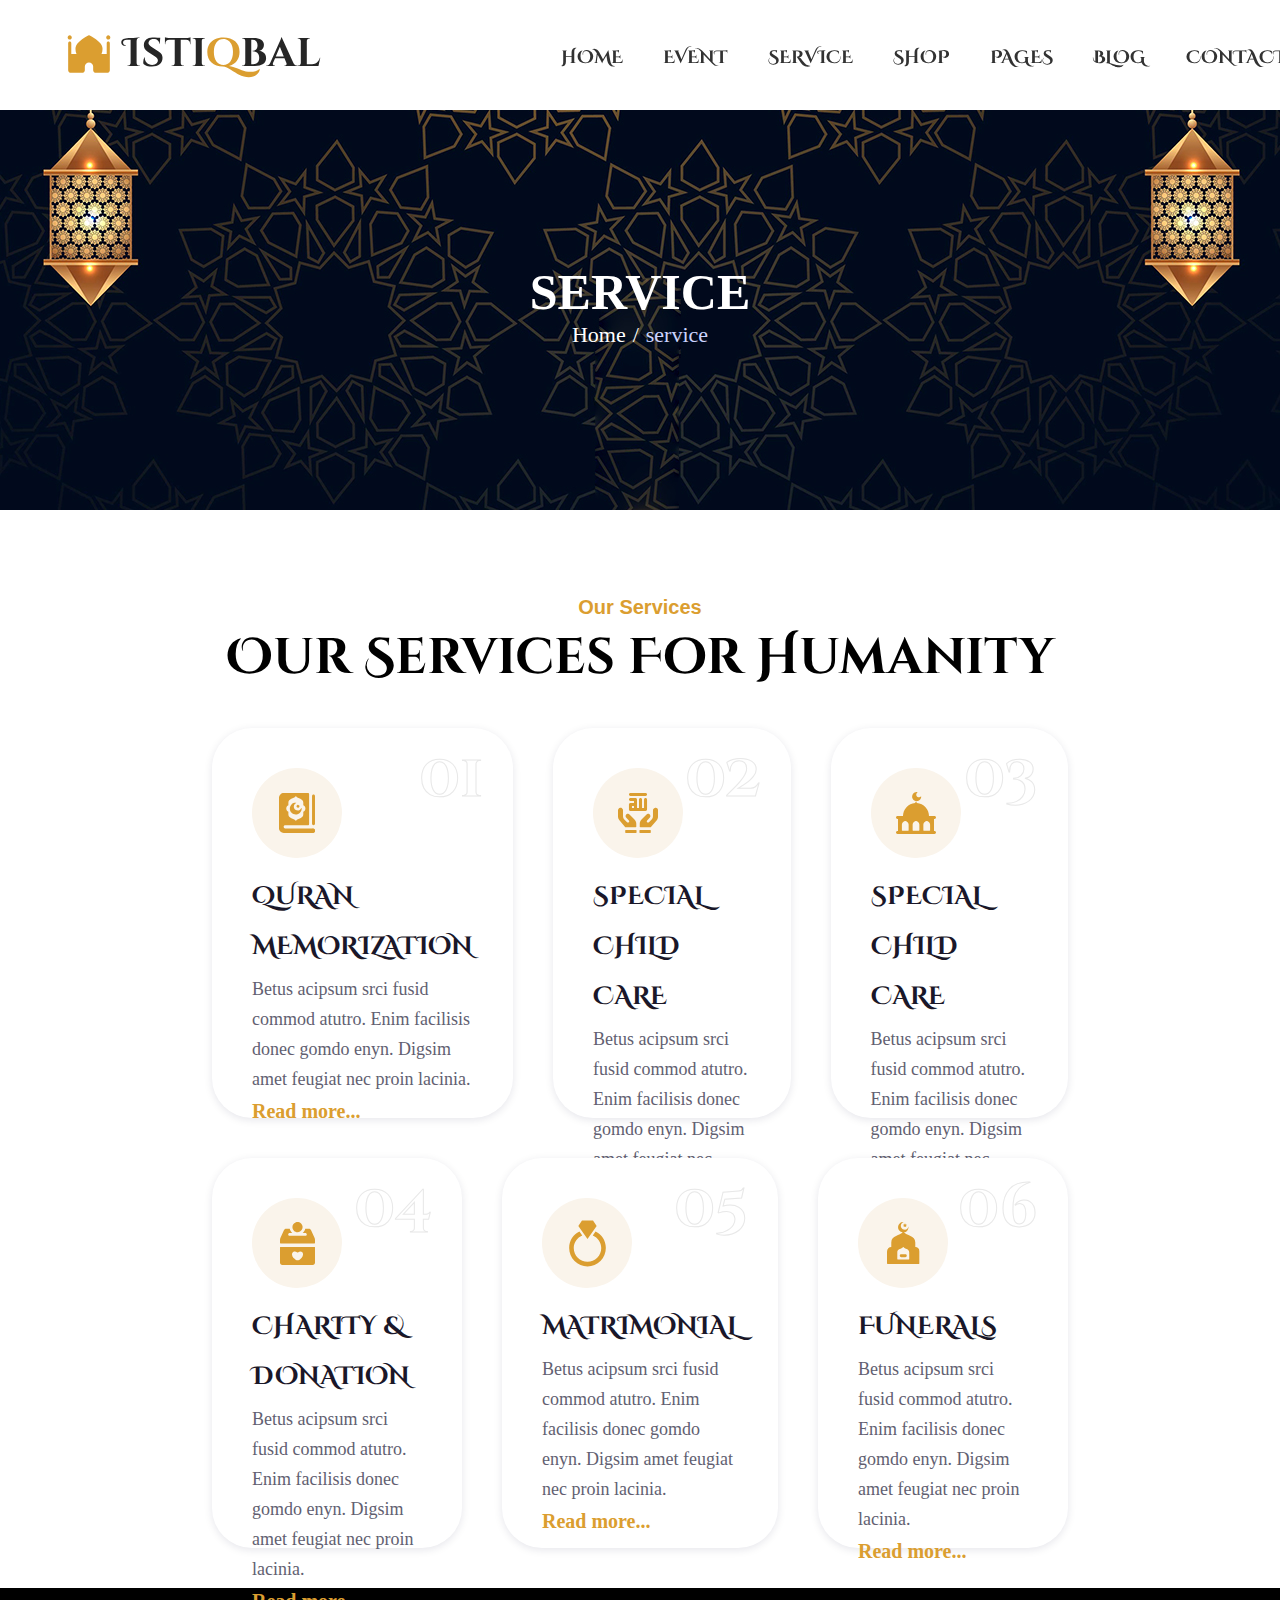
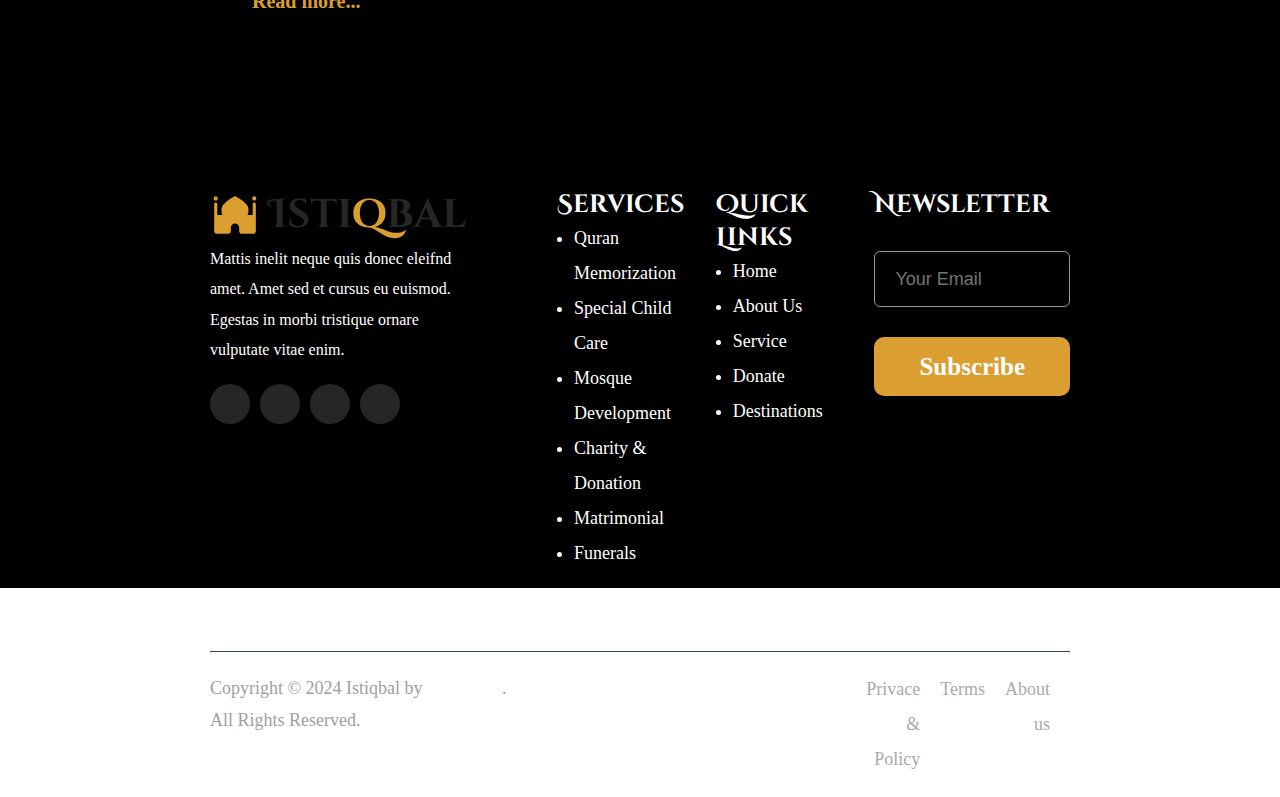
<file: service1.html>
<!DOCTYPE html>
<html lang="en">
<head>
    <meta charset="UTF-8">
    <meta name="viewport" content="width=device-width, initial-scale=1.0">
    <title>Document</title>
    <link rel="stylesheet" href="https://cdnjs.cloudflare.com/ajax/libs/font-awesome/6.5.1/css/all.min.css" 
    integrity="sha512-DTOQO9RWCH3ppGqcWaEA1BIZOC6xxalwEsw9c2QQeAIftl+Vegovlnee1c9QX4TctnWMn13TZye+giMm8e2LwA==" 
    crossorigin="anonymous" 
    referrerpolicy="no-referrer" />
    <link rel="preconnect" href="https://fonts.googleapis.com">
<link rel="preconnect" href="https://fonts.gstatic.com" crossorigin>
<link href="https://fonts.googleapis.com/css2?family=Cinzel+Decorative:wght@400&display=swap" rel="stylesheet">
    <link rel="stylesheet" href="style.css">
</head>
<body>
    <!------------Navber----------->
    <section id="navber">
        <div class="nav-section">
            <nav>
                <div class="logo">
                    <img src="images/logo1.svg" alt="logo">
                </div>
                <div class="menu">
                    <ul>
                        <li><a href="index.html">HOME</a>
                            <div class="sub-menu">
                                <ul>
                                    <li><a href="index.html">Home Style 1</a></li>
                                    <li><a href="homestyle2.html">Home Style 2</a></li>
                                    <li><a href="homestyle3.html">Home Style 3</a></li>
                                </ul>
                            </div>
                        </li>
                        <li><a href="index.html">EVENT</a>
                            <div class="sub-menu">
                                <ul>
                                    <li><a href="event1.html">Event 1</a></li>
                                    <li><a href="event2.html">Event 2</a></li>
                                    <li><a href="event3.html">Event single</a></li>
                                </ul>
                            </div>
                        </li>
                        <li><a href="index.html">SERVICE</a>
                            <div class="sub-menu">
                                <ul>
                                    <li><a href="service1.html">service 1</a></li>
                                    <li><a href="service2.html">service 2</a></li>
                                    <li><a href="homestyle3.html">service single</a></li>
                                </ul>
                            </div>
                        </li>
                        <li><a href="#">SHOP</a>
                            <div class="sub-menu">
                                <ul>
                                    <li><a href="index.html">shop</a></li>
                                    <li><a href="homestyle2.html">shop single</a></li>
                                    <li><a href="homestyle3.html">cart</a></li>
                                    <li><a href="homestyle3.html">Checkout</a></li>
                                </ul>
                            </div>
                        </li>
                        <li><a href="#">PAGES</a>
                            <div class="sub-menu">
                                <ul>
                                    <li><a href="index.html">about</a></li>
                                    <li><a href="homestyle2.html">donate</a></li>
                                    <li><a href="homestyle3.html">login</a></li>
                                    <li><a href="homestyle3.html">registeret</a></li>
                                    <li><a href="homestyle3.html">forget password</a></li>
                                    <li><a href="homestyle3.html">404</a></li>
                                </ul>
                            </div>
                        
                        </li>
                        <li><a href="#">BLOG</a>
                            <div class="sub-menu">
                                <ul>
                                    <li><a href="index.html">bolg right sidebar</a></li>
                                    <li><a href="homestyle2.html">blog left sidebar</a></li>
                                    <li><a href="homestyle3.html">blos fullwidth</a></li>
                                    <li><a href="homestyle3.html">blog detels</a></li>
                                </ul>
                            </div>
                        </li>
                        <li><a href="#">CONTACT</a></li>
                    </ul>
                </div>
                <div class="nav-btn">
                    <a href="#"><img src="images/bag.svg" alt=""></a>
                </div>
                <div class="btn">
                    <a href="#"><i class="fa-solid fa-magnifying-glass"></i></a>
                </div>
            </nav>
        </div>
    </section>
<!-- -----Return ------- -->
    <section id="event1">
        <div class="container">
            <div class="eventtext">
                <h1>service</h1>
                <ul>
                    <li><a href="index.html">Home</a></li>
                    <li><span>service</span></li>
                </ul>
            </div>
        </div>
    </section>

    <section id="Services">
        <div class="container">
            <div class="service-text">
                <p>Our Services</p>
                <h1>Our Services For Humanity</h1>
            </div>
            <div class="Memorization">
                <div class="Memorization-text">
                    <div class="top-number">
                        <span>01</span>
                    </div>
                    <div class="icon">
                        <img src="images/lo4.svg" alt="">
                    </div>
                    <div class="text">
                        <h2>Quran Memorization</h2>
                        <p>Betus acipsum srci fusid commod atutro. Enim facilisis donec gomdo enyn. Digsim amet feugiat nec proin lacinia.</p>
                        <a href="">Read more...</a>
                    </div>
                </div>
                <div class="Memorization-text">
                    <div class="top-number">
                        <span>02</span>
                    </div>
                    <div class="icon">
                        <img src="images/lo5.svg" alt="">
                    </div>
                    <div class="text">
                        <h2>Special Child Care</h2>
                        <p>Betus acipsum srci fusid commod atutro. Enim facilisis donec gomdo enyn. Digsim amet feugiat nec proin lacinia.</p>
                        <a href="">Read more...</a>
                    </div>
                </div>
                <div class="Memorization-text">
                    <div class="top-number">
                        <span>03</span>
                    </div>
                    <div class="icon">
                        <img src="images/lo6.svg" alt="">
                    </div>
                    <div class="text">
                        <h2>Special Child Care</h2>
                        <p>Betus acipsum srci fusid commod atutro. Enim facilisis donec gomdo enyn. Digsim amet feugiat nec proin lacinia.</p>
                        <a href="">Read more...</a>
                    </div>
                </div>
            </div>
            <div class="Memorization">
                <div class="Memorization-text">
                    <div class="top-number">
                        <span>04</span>
                    </div>
                    <div class="icon">
                        <img src="images/lo7.svg" alt="">
                    </div>
                    <div class="text">
                        <h2>Charity & Donation</h2>
                        <p>Betus acipsum srci fusid commod atutro. Enim facilisis donec gomdo enyn. Digsim amet feugiat nec proin lacinia.</p>
                        <a href="">Read more...</a>
                    </div>
                </div>
                <div class="Memorization-text">
                    <div class="top-number">
                        <span>05</span>
                    </div>
                    <div class="icon">
                        <img src="images/lo8.svg" alt="">
                    </div>
                    <div class="text">
                        <h2>Matrimonial</h2>
                        <p>Betus acipsum srci fusid commod atutro. Enim facilisis donec gomdo enyn. Digsim amet feugiat nec proin lacinia.</p>
                        <a href="">Read more...</a>
                    </div>
                </div>
                <div class="Memorization-text">
                    <div class="top-number">
                        <span>06</span>
                    </div>
                    <div class="icon">
                        <img src="images/lo9.svg" alt="">
                    </div>
                    <div class="text">
                        <h2>Funerals</h2>
                        <p>Betus acipsum srci fusid commod atutro. Enim facilisis donec gomdo enyn. Digsim amet feugiat nec proin lacinia.</p>
                        <a href="">Read more...</a>
                    </div>
                </div>
            </div>
        </div>
    </section>





    <footer id="footer">
        <div class="container">
            <div class="footer-event">
                <div class="event1">
                    <img src="images/logo1.svg" alt="">
                    <p>Mattis inelit neque quis donec eleifnd amet. Amet sed et cursus eu euismod. Egestas in morbi tristique ornare vulputate vitae enim.</p>
                    <div class="footer-icons">
                        <a href=""><i class="fa-brands fa-facebook-f"></i></a>
                        <a href=""><i class="fa-brands fa-twitter"></i></a>
                        <a href=""><i class="fa-brands fa-linkedin-in"></i></a>
                        <a href=""><i class="fa-brands fa-instagram"></i></a>
                    </div>
                </div>
                <div class="event2">
                    <h1>Services</h1>
                    <ul>
                        <li>Quran Memorization</li>
                        <li>Special Child Care</li>
                        <li>Mosque Development</li>
                        <li>Charity & Donation</li>
                        <li>Matrimonial</li>
                        <li>Funerals</li>
                    </ul>
                </div>
                <div class="event3">
                    <h1>Quick Links</h1>
                    <ul>
                        <li>Home</li>
                        <li>About Us</li>
                        <li>Service</li>
                        <li>Donate</li>
                        <li>Destinations</li>
                    </ul>
                </div>
                <div class="event4">
                    <h1>Newsletter</h1>
                    <form>
                        <input type="text" class="youremailaddrs" placeholder="Your Email">
                    </form>
                    <a href="">Subscribe</a>
                </div>
            </div>
            <div class="lower-footer">
                <div class="copyright">
                    <p>Copyright © 2024 Istiqbal by <span>wpOceans</span>. All Rights Reserved.</p>
                </div>
                <div class="prybacy">
                    <ul>
                        <li>Privace & Policy</li>
                        <li>Terms</li>
                        <li>About us</li>
                        
                    </ul>
                </div>
            </div>
        </div>
    </footer>
</body>
</html>
</file>
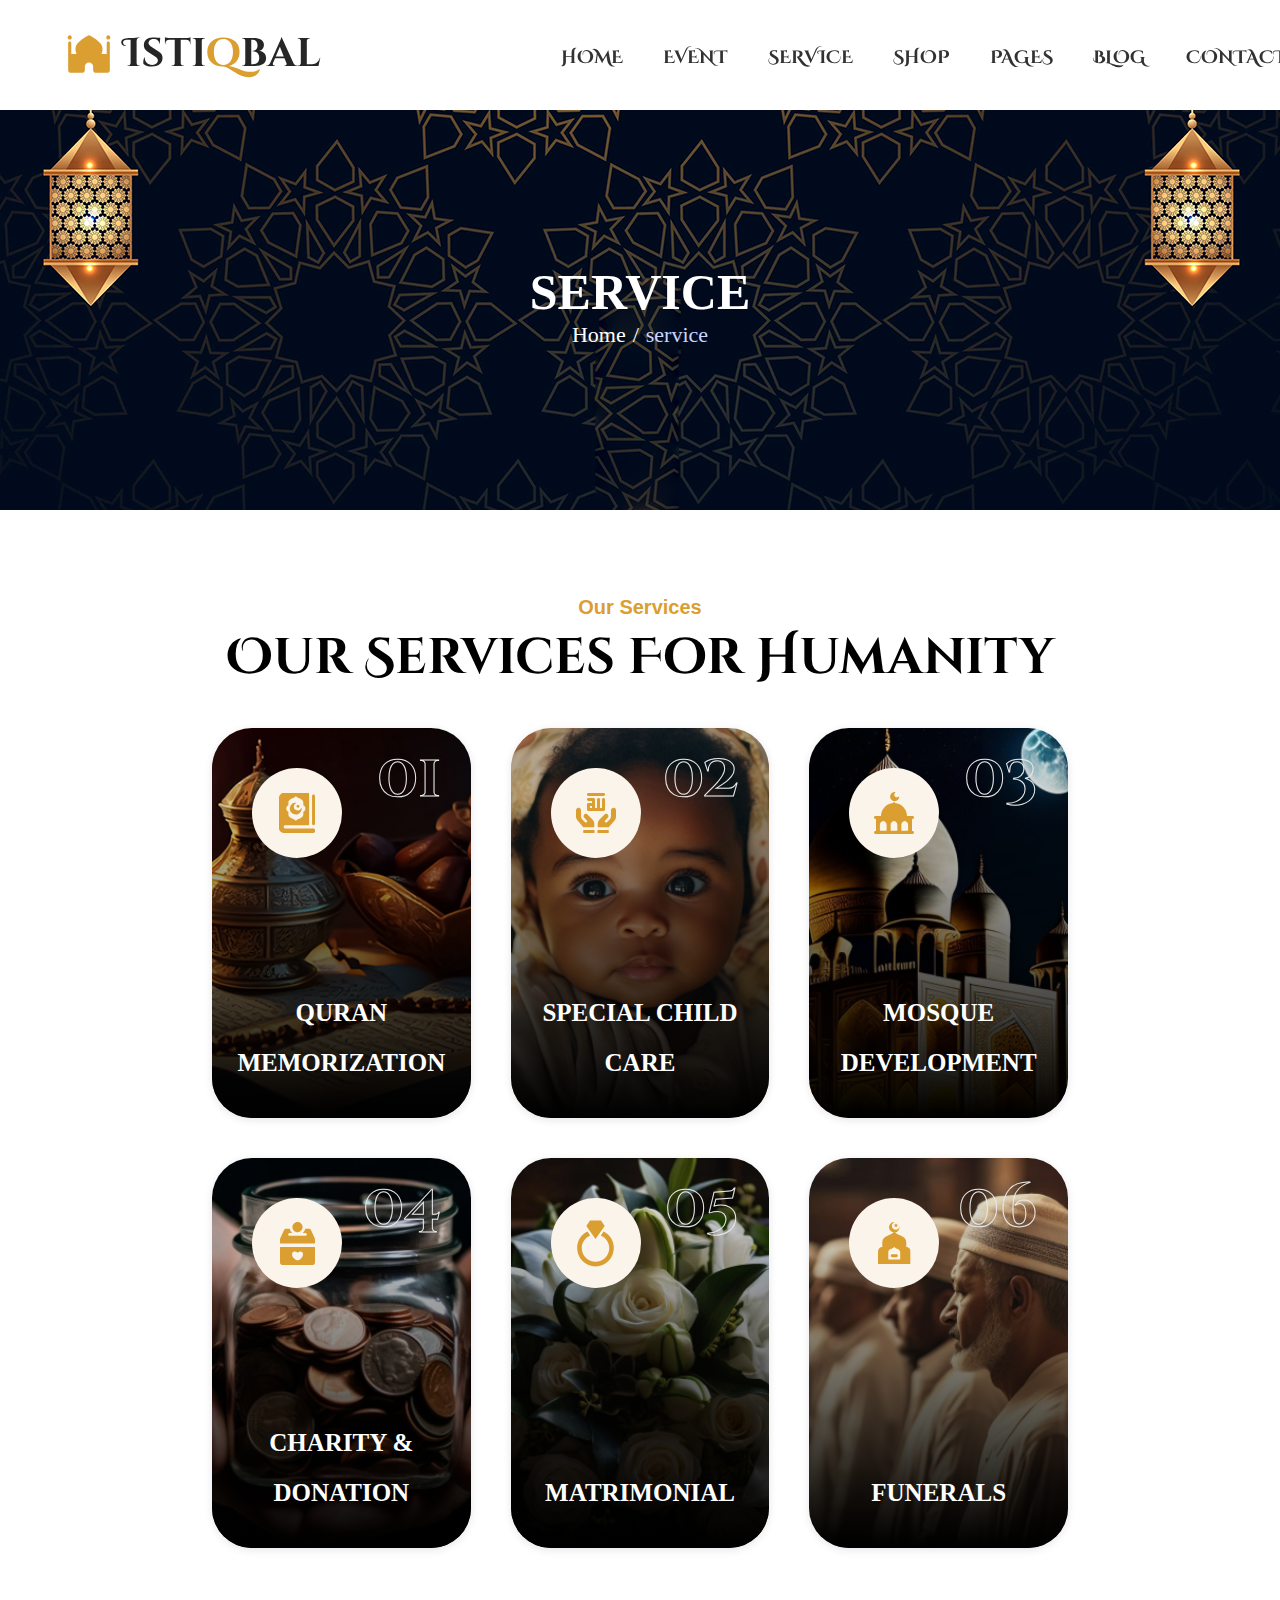
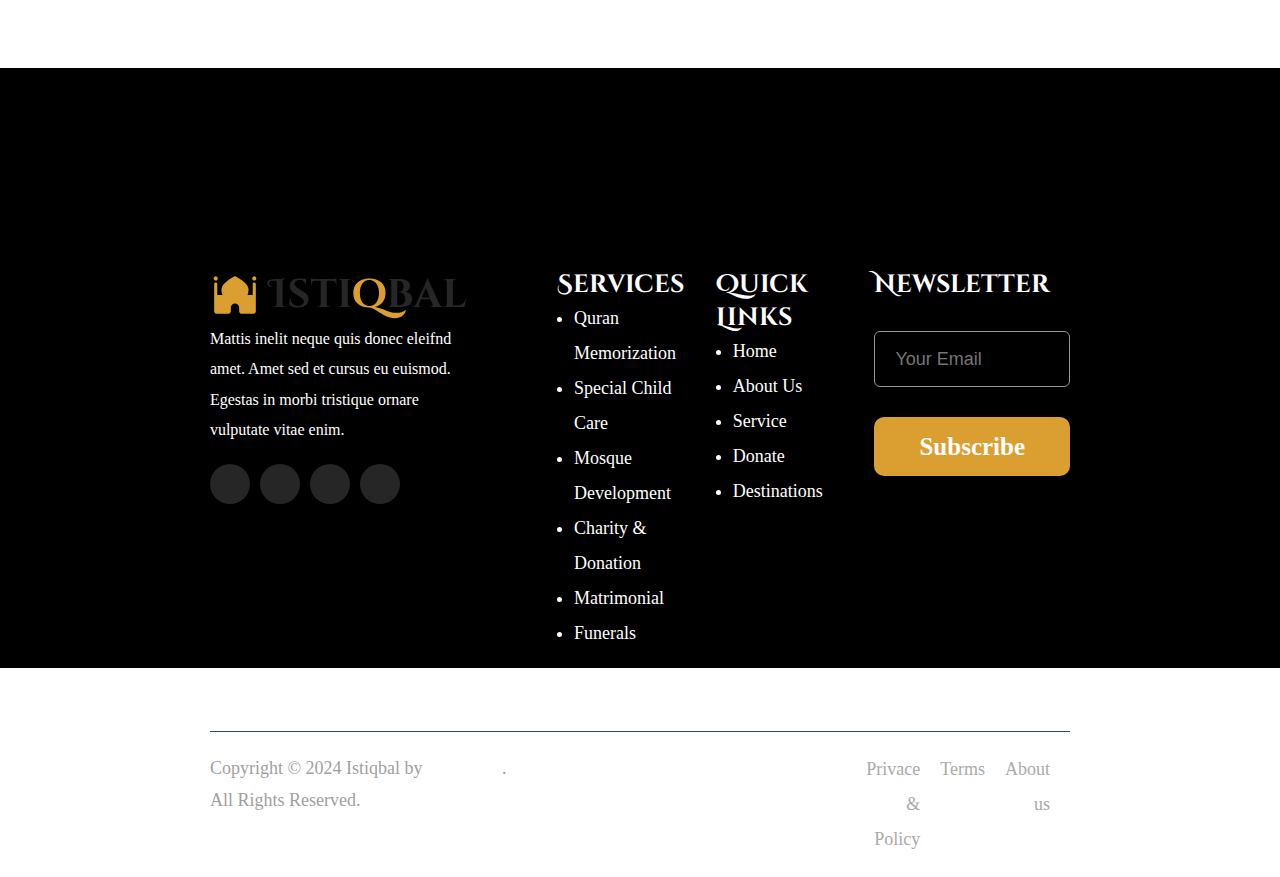
<file: service2.html>
<!DOCTYPE html>
<html lang="en">
<head>
    <meta charset="UTF-8">
    <meta name="viewport" content="width=device-width, initial-scale=1.0">
    <title>Document</title>
    <link rel="stylesheet" href="https://cdnjs.cloudflare.com/ajax/libs/font-awesome/6.5.1/css/all.min.css" 
    integrity="sha512-DTOQO9RWCH3ppGqcWaEA1BIZOC6xxalwEsw9c2QQeAIftl+Vegovlnee1c9QX4TctnWMn13TZye+giMm8e2LwA==" 
    crossorigin="anonymous" 
    referrerpolicy="no-referrer" />
    <link rel="preconnect" href="https://fonts.googleapis.com">
<link rel="preconnect" href="https://fonts.gstatic.com" crossorigin>
<link href="https://fonts.googleapis.com/css2?family=Cinzel+Decorative:wght@400&display=swap" rel="stylesheet">
    <link rel="stylesheet" href="style.css">
</head>
<body>
    <!------------Navber----------->
    <section id="navber">
        <div class="nav-section">
            <nav>
                <div class="logo">
                    <img src="images/logo1.svg" alt="logo">
                </div>
                <div class="menu">
                    <ul>
                        <li><a href="index.html">HOME</a>
                            <div class="sub-menu">
                                <ul>
                                    <li><a href="index.html">Home Style 1</a></li>
                                    <li><a href="homestyle2.html">Home Style 2</a></li>
                                    <li><a href="homestyle3.html">Home Style 3</a></li>
                                </ul>
                            </div>
                        </li>
                        <li><a href="index.html">EVENT</a>
                            <div class="sub-menu">
                                <ul>
                                    <li><a href="event1.html">Event 1</a></li>
                                    <li><a href="event2.html">Event 2</a></li>
                                    <li><a href="event3.html">Event single</a></li>
                                </ul>
                            </div>
                        </li>
                        <li><a href="index.html">SERVICE</a>
                            <div class="sub-menu">
                                <ul>
                                    <li><a href="service1.html">service 1</a></li>
                                    <li><a href="service2.html">service 2</a></li>
                                    <li><a href="homestyle3.html">service single</a></li>
                                </ul>
                            </div>
                        </li>
                        <li><a href="#">SHOP</a>
                            <div class="sub-menu">
                                <ul>
                                    <li><a href="index.html">shop</a></li>
                                    <li><a href="homestyle2.html">shop single</a></li>
                                    <li><a href="homestyle3.html">cart</a></li>
                                    <li><a href="homestyle3.html">Checkout</a></li>
                                </ul>
                            </div>
                        </li>
                        <li><a href="#">PAGES</a>
                            <div class="sub-menu">
                                <ul>
                                    <li><a href="index.html">about</a></li>
                                    <li><a href="homestyle2.html">donate</a></li>
                                    <li><a href="homestyle3.html">login</a></li>
                                    <li><a href="homestyle3.html">registeret</a></li>
                                    <li><a href="homestyle3.html">forget password</a></li>
                                    <li><a href="homestyle3.html">404</a></li>
                                </ul>
                            </div>
                        
                        </li>
                        <li><a href="#">BLOG</a>
                            <div class="sub-menu">
                                <ul>
                                    <li><a href="index.html">bolg right sidebar</a></li>
                                    <li><a href="homestyle2.html">blog left sidebar</a></li>
                                    <li><a href="homestyle3.html">blos fullwidth</a></li>
                                    <li><a href="homestyle3.html">blog detels</a></li>
                                </ul>
                            </div>
                        </li>
                        <li><a href="#">CONTACT</a></li>
                    </ul>
                </div>
                <div class="nav-btn">
                    <a href="#"><img src="images/bag.svg" alt=""></a>
                </div>
                <div class="btn">
                    <a href="#"><i class="fa-solid fa-magnifying-glass"></i></a>
                </div>
            </nav>
        </div>
    </section>
<!-- -----Return ------- -->
    <section id="event1">
        <div class="container">
            <div class="eventtext">
                <h1>service</h1>
                <ul>
                    <li><a href="index.html">Home</a></li>
                    <li><span>service</span></li>
                </ul>
            </div>
        </div>
    </section>
    <section id="home2Services">
        <div class="container">
            <div class="service-text">
                <p>Our Services</p>
                <h1>Our Services For Humanity</h1>
            </div>
            <div class="Memorization">
                <div class="Memorization-texthome2">
                    <div class="top-number">
                        <span>01</span>
                    </div>
                    <div class="icon">
                        <img src="images/lo4.svg" alt="">
                    </div>
                    <div class="home2text">
                        <h2>Quran Memorization</h2>
                        <p>Betus acipsum srci fusid commod atutro. Enim facilisis donec gomdo enyn. Digsim amet feugiat nec proin lacinia.</p>
                        <a href="">Read more...</a>
                    </div>
                    <div class="home2images">
                        <img src="images/home21.jpg" alt="">
                        <h2>Quran Memorization</h2>
                    </div>
                </div>
                <div class="Memorization-texthome2">
                    <div class="top-number">
                        <span>02</span>
                    </div>
                    <div class="icon">
                        <img src="images/lo5.svg" alt="">
                    </div>
                    <div class="home2text">
                        <h2>Special Child Care</h2>
                        <p>Betus acipsum srci fusid commod atutro. Enim facilisis donec gomdo enyn. Digsim amet feugiat nec proin lacinia.</p>
                        <a href="">Read more...</a>
                    </div>
                    <div class="home2images">
                        <img src="images/home22.jpg" alt="">
                        <h2>Special Child Care</h2>
                    </div>
                </div>
                <div class="Memorization-texthome2">
                    <div class="top-number">
                        <span>03</span>
                    </div>
                    <div class="icon">
                        <img src="images/lo6.svg" alt="">
                    </div>
                    <div class="home2text">
                        <h2>Special Child Care</h2>
                        <p>Betus acipsum srci fusid commod atutro. Enim facilisis donec gomdo enyn. Digsim amet feugiat nec proin lacinia.</p>
                        <a href="">Read more...</a>
                    </div>
                    <div class="home2images">
                        <img src="images/home 23.jpg" alt="">
                        <h2>Mosque Development</h2>
                    </div>
                </div>
            </div>
            <div class="Memorization">
                <div class="Memorization-texthome2">    
                    <div class="top-number">
                        <span>04</span>
                    </div>
                    <div class="icon">
                        <img src="images/lo7.svg" alt="">
                    </div>
                    <div class="home2text">
                        <h2>Charity & Donation</h2>
                        <p>Betus acipsum srci fusid commod atutro. Enim facilisis donec gomdo enyn. Digsim amet feugiat nec proin lacinia.</p>
                        <a href="">Read more...</a>
                    </div>
                    <div class="home2images">
                        <img src="images/home24.jpg" alt="">
                        <h2>Charity & Donation</h2>
                    </div>
                </div>
                <div class="Memorization-texthome2">
                    <div class="top-number">
                        <span>05</span>
                    </div>
                    <div class="icon">
                        <img src="images/lo8.svg" alt="">
                    </div>
                    <div class="home2text">
                        <h2>Matrimonial</h2>
                        <p>Betus acipsum srci fusid commod atutro. Enim facilisis donec gomdo enyn. Digsim amet feugiat nec proin lacinia.</p>
                        <a href="">Read more...</a>
                    </div>
                    <div class="home2images">
                        <img src="images/home25.jpg" alt="">
                        <h2>Matrimonial</h2>
                    </div>
                </div>
                <div class="Memorization-texthome2">
                    <div class="top-number">
                        <span>06</span>
                    </div>
                    <div class="icon">
                        <img src="images/lo9.svg" alt="">
                    </div>
                    <div class="home2text">
                        <h2>Funerals</h2>
                        <p>Betus acipsum srci fusid commod atutro. Enim facilisis donec gomdo enyn. Digsim amet feugiat nec proin lacinia.</p>
                        <a href="">Read more...</a>
                    </div>
                    <div class="home2images">
                        <img src="images/home26.jpg" alt="">
                        <h2>Funerals</h2>
                    </div>
                </div>
            </div>
        </div>
    </section>
    <footer id="footer">
        <div class="container">
            <div class="footer-event">
                <div class="event1">
                    <img src="images/logo1.svg" alt="">
                    <p>Mattis inelit neque quis donec eleifnd amet. Amet sed et cursus eu euismod. Egestas in morbi tristique ornare vulputate vitae enim.</p>
                    <div class="footer-icons">
                        <a href=""><i class="fa-brands fa-facebook-f"></i></a>
                        <a href=""><i class="fa-brands fa-twitter"></i></a>
                        <a href=""><i class="fa-brands fa-linkedin-in"></i></a>
                        <a href=""><i class="fa-brands fa-instagram"></i></a>
                    </div>
                </div>
                <div class="event2">
                    <h1>Services</h1>
                    <ul>
                        <li>Quran Memorization</li>
                        <li>Special Child Care</li>
                        <li>Mosque Development</li>
                        <li>Charity & Donation</li>
                        <li>Matrimonial</li>
                        <li>Funerals</li>
                    </ul>
                </div>
                <div class="event3">
                    <h1>Quick Links</h1>
                    <ul>
                        <li>Home</li>
                        <li>About Us</li>
                        <li>Service</li>
                        <li>Donate</li>
                        <li>Destinations</li>
                    </ul>
                </div>
                <div class="event4">
                    <h1>Newsletter</h1>
                    <form>
                        <input type="text" class="youremailaddrs" placeholder="Your Email">
                    </form>
                    <a href="">Subscribe</a>
                </div>
            </div>
            <div class="lower-footer">
                <div class="copyright">
                    <p>Copyright © 2024 Istiqbal by <span>wpOceans</span>. All Rights Reserved.</p>
                </div>
                <div class="prybacy">
                    <ul>
                        <li>Privace & Policy</li>
                        <li>Terms</li>
                        <li>About us</li>
                        
                    </ul>
                </div>
            </div>
        </div>
    </footer>
</body>
</html>
</file>
<file: style.css>
* {
    margin: 0;
    padding: 0;
    box-sizing: border-box;
}
/* -------Navber-------- */
#navber {
    width: 100%;
    height: 110px;
    position: sticky;
    top: 0;
    z-index: 999999999;
    background: #fff;
}
.nav-section {
    width: 90%;
    margin-left: 5%;
}
nav {
    display: flex;
    padding-top: 26.5px;
}
.menu ul {
    display: flex;
    margin-left: 240px;
    padding-top: 18px;
}
.menu ul li {
    list-style: none;
    position: relative;
} 
.menu ul li a {
    color: #323232;
    text-align: center;
    margin-right: 40px;
    text-decoration: none;
    font-size: 18px;
    font-family: 'Cinzel Decorative', serif;
    font-weight: 700;
    position: relative;
}
.menu ul li a:hover {
    color: #db9e30;
    transition: all .3s;
}
.nav-btn {
    margin-left: 380px;
    padding-top: 13.5px;
}
.btn {
    margin-left: 30px;
    padding-top: 20px;
}
.menu ul li:hover .sub-menu {
    display: block;
    position: absolute;
    background: #fff;
    margin-left: -15px;
}
.menu ul li:hover .sub-menu ul {
    display: block;
    margin: 10px;
}

.sub-menu {
    display: none;
}
.sub-menu ul li {
    width: 270px;
    padding: 10px;
}
/* -----Return------ */
#Return {
    width: 100%;
    height: auto;
}
.Return-section {
    align-items: center;
    background: url(images/bg.png);
    border-radius: 100px;
    display: flex;
    height: 900px;
    margin: 0 60px;
    overflow: hidden;
    padding: 30px 30px 30px 130px;
    position: relative;
    z-index: 1;
}
.Return-section:before {
    background: #f6f6f6;
    content: "";
    height: 100%;
    left: 0;
    opacity: .7;
    position: absolute;
    top: 0;
    width: 100%;
    z-index: -11;
}
.Return-text {
    width: 690px;
    height: 448px;
    text-align: center;
}
.Return-text h1 {
    color: #000;
    font-size: 50px;
    font-weight: 700;
    line-height: 60px;
    margin-bottom: 13px;
    font-family: 'Cinzel Decorative', serif;
}
.Return-text p {
    color: #000;
    font-size: 18px;
    font-weight: 600;
    line-height: 30px;
    margin-bottom: 30px;
}
.Return-text a {
    color: #fff;
    font-size: 18px;
    border-radius: 20px;
    margin-top: 50px;
    background: #db9e30;
    text-decoration: none;
    padding: 18px 40px;
}
.Return-image {
    margin-left: 200px;
}
.Return-image img {
    border-radius: 50px;
    overflow: hidden;
}
.Return-about {
    margin-top: 100px;
    display: flex;
    justify-content: center;
    margin-bottom: 200px;
}
.Return-about-image {
    height: 778px;
    left: 200px;
    position: absolute;
    width: 754px;
}
.about-1 {
    left: 0;
    max-height: 720px;
    max-width: 570px;
    position: absolute;
    top: 0;
}
.about-1 img {
    border-radius: 80px;
}
.about-2 {
    bottom: 0;
    max-height: 500px;
    max-width: 370px;
    position: absolute;
    right: 0;
}
.about-2 img {
    border: 20px solid #fff;
    border-bottom: 0;
    border-radius: 60px;
    width: 100%;
}
.Return-about-text {
    margin-left: 650px;
    margin-top: 120px;
    width: 550px;
    height: auto;
}
.Return-about-text h2 {
    color: #db9e30;
    font-family: Mulish,sans-serif;
    font-size: 20px;
    font-weight: 600;
    line-height: 50px;
}
.Return-about-text h1 {
    color: #262626;
    font-size: 40px;
    font-family: 'Cinzel Decorative', serif;
    font-weight: 700;
    line-height: 50px;
    margin: 0;
}
.Return-about-text p {
    color: #525252;
    font-size: 18px;
    font-weight: 400;
    line-height: 30px;
    margin-bottom: 0;
}
.call-us {
    display: flex;
    align-items: center;
    margin-top: 30px;
}
.call-us a {
    color: #fff;
    font-size: 18px;
    border-radius: 20px;
    background: #db9e30;
    text-decoration: none;
    padding: 18px 40px;
}
.call-us img {
    padding-left: 40px;
    padding-right: 20px;
}
.call-us-text h1 {
    color: #525252;
    display: block;
    font-family: 'Cinzel Decorative', serif;
    font-size: 18px;
    font-weight: 600;
    line-height: 30px;
}
.call-us-text p {
    color: #262626;
    font-family: 'Cinzel Decorative', serif;
    font-size: 20px;
    font-weight: 700;
    line-height: 30px;
    text-transform: capitalize;
}

/* --------islam-pillars------- */
#islam-pillars {
    background: url(images/bg.png);
    overflow: hidden;
    padding-bottom: 90px;
    position: relative;
    z-index: 1;
    text-align: center; 
}
#islam-pillars:before {
    background: #f6f6f6;
    content: "";
    height: 100%;
    left: 0;
    opacity: .7;
    position: absolute;
    top: 0;
    width: 100%;
    z-index: -11;
}
.islam-pillars-texr p {
    color: #db9e30;
    font-family: Mulish,sans-serif;
    font-size: 20px;
    font-weight: 600;
    line-height: 35px;
    padding-top: 80px;
    margin-bottom: 3px;
}
.islam-pillars-texr h1 {
    color: #000;
    font-size: 50px;
    font-weight: 700;
    line-height: 60px;
    margin-bottom: 40px;
    font-family: 'Cinzel Decorative', serif;
}
.islam-pillars-images {
    display: flex;
    margin-left: 50px;
    margin-top: 80px;
}
.images-1 img {
    border-radius: 60px;
    margin-left: 40px;
    max-height: 312px;
    max-width: 312px;
    overflow: hidden;
    position: relative;
}
.images-1 h1 {
    color: #000;
    font-family: Cinzel Decorative,serif;
    font-size: 30px;
    font-weight: 700;
    line-height: 50px;
    margin-bottom: 0;
}
/* ----------Services-------- */
#sercvices {
    width: 100%;
    height: auto;
}
.container {
    width: 70%;
    height: auto;
    margin-left: 15%;
}
.service-text p {
    color: #db9e30;
    font-family: 'Mulish', sans-serif;
    font-size: 20px;
    font-weight: 600;
    line-height: 35px;
    padding-top: 80px;
    margin-bottom: 3px;
    text-align: center;
}
.service-text h1 {
    color: #000;
    font-size: 50px;;
    font-family: Cinzel Decorative, serif;
    font-weight: 700;
    line-height: 60px;
    margin-bottom: 40px;
    text-align: center;
}
.Memorization {
    display: flex;
    justify-content: center;
    align-items: center;
}
.Memorization-text {
    height: 390px;
    width: 400px;
    background: #fff;
    border-radius: 40px;
    box-shadow: 0 2px 8px 0 rgba(0,12,55,.1);
    margin: 0 20px 40px;
    padding: 40px 40px 35px;
    position: relative;
    z-index: 1;
}
.top-number {
    position: absolute;
    right: 30px;
    top: 25px;
}
.top-number span {
    -webkit-text-stroke-width: 1px;
    -webkit-text-stroke-color: #e8e8e8;
    color: transparent;
    font-family: Cinzel Decorative,serif;
    font-size: 60px;
    font-weight: 700;
    line-height: 50px;
    text-transform: capitalize;
}
.icon {
    align-items: center;
    background: #faf4eb;
    border-radius: 100px;
    display: flex;
    height: 90px;
    justify-content: center;
    margin-bottom: 14px;
    width: 90px;
}
.text h2 {
    color: #1a1729;
    font-size: 25px;
    font-weight: 700;
    line-height: 50px;
    margin-bottom: 2px;
    text-transform: uppercase;
    font-family: Cinzel Decorative,serif;
}
.text p {
    color: #625f71;
    font-size: 18px;
    font-weight: 400;
    line-height: 30px;
}
.text a {
    color: #db9e30;
    font-size: 20px;
    font-weight: 700;
    line-height: 35px;
    transition: all .3s ease-in-out;
    text-decoration: none;
}
/* ---------Support---------- */

#Support {
    background: url(images/ghfcghc.jpg) no-repeat 50%/cover;
    padding: 120px 0;
} 
.support-text {
    height: 490px;
    width: 660px;
    margin-left: 30px;
}
.support-text h1 {
    color: #fff;
    font-size: 57px;
    font-weight: 700;
    line-height: 80px;
    text-transform: uppercase;
    font-family: Cinzel Decorative,serif;
}
.support-text p {
    color: #fff;
    font-size: 18px;
    font-weight: 400;
    line-height: 35px;
    margin-bottom: 0;
    margin-top: 14px;
}
.funfact {
    align-items: center;
    display: flex;
    justify-content: left;
    margin-bottom: 55px;
    margin-top: 40px;
}
.item {
    padding-right: 40px;
}
.item h2 {
    color: #fff;
    font-family: Cinzel Decorative,serif;
    font-size: 40px;
    font-weight: 700;
    line-height: 50px;
    margin-bottom: 0;
    text-transform: capitalize;
}
.item h2 span {
    letter-spacing: 2px;
}
.item h4 {
    color: #fff;
    font-family: Mulish,sans-serif;
    font-size: 18px;
    font-weight: 700;
    line-height: 35px;
    margin-bottom: 0;
}

.support-text a {
    -webkit-backface-visibility: hidden;
    background: #db9e30;
    border: 0;
    border-radius: 20px;
    color: #fff;
    display: inline-block;
    font-size: 18px;
    font-weight: 700;
    line-height: 35px;
    padding: 12px 45px;
    text-decoration: none;
    position: relative;
    text-transform: capitalize;
    z-index: 1;
}
/* -----------our event--------- */
#Our-Event {
    width: 100%;
    height: auto;
    margin-bottom: 100px;
}
.event-text p {
    color: #db9e30;
    font-family: Mulish,sans-serif;
    font-size: 20px;
    font-weight: 600;
    line-height: 35px;
    margin-bottom: 3px;
    margin-top: 80px;
    text-align: center;
}
.event-text h1 {
    color: #262626;
    font-size: 40px;
    font-weight: 700;
    line-height: 50px;
    text-align: center;
    margin: 0;
    text-transform: capitalize;
    font-family: Cinzel Decorative,serif;
}
.event-active {
    display: flex;
    align-items: center;
    margin-top: 80px;
    margin-left: -80px;
}
.img-text {
    background: url(images/bg.png);
    display: flex;
    align-items: center;
    border-radius: 100px;
}
button {
    background: #fff;
    border: 1px solid #a6a6a6;
    border-radius: 5px;
    height: 50px;
    transition: all .3s ease-in-out;
    width: 50px;
    z-index: 1;
    margin: 30px;
}
button a {
    color: #a6a6a6;
    content: "";
    font-family: themify;
    font-size: 18px;
}
.event-img img {
    border-radius: 80px;
    height: 100%;
    object-fit: cover;
    width: 100%;
}
.img-text-text {
    max-width: 518px;
    margin-left: 60px;
}
.title {
    font-family: Cinzel Decorative,serif;
    font-size: 37px;
    font-weight: 700;
    line-height: 55px;
    text-transform: uppercase;
}
.title a {
    color: #000;
    text-decoration: none;
}
.hdhb {
    display: flex;
    overflow: hidden;
}
.hdhb img {
    margin-right: 10px;
}
.hdhb p {
    color: #414141;
    font-size: 18px;
    font-weight: 400;
    line-height: 35px;
}
.timers {
    display: flex;
    overflow: hidden;
    margin-top: 30px;
}
.timers-section {
    display: inline-block;
    margin: 0 40px 20px 0;
    text-align: center;
}
.timers-section h2 {
    border: 1px solid #db9e30;
    border-radius: 100px;
    color: #262626;
    font-family: Cinzel Decorative,serif;
    font-size: 30px;
    font-weight: 600;
    height: 80px;
    line-height: 80px;
    margin-bottom: 0;
    width: 80px;
}
.timers-section h1 {
    color: #626262;
    font-size: 18px;
    font-weight: 600;
    line-height: 35px;
}
.eventbutton {
    margin-top: 10px;
    padding: 10px 60px;
    background: #db9e30;
    border-radius: 20px;
    color: #fff;
    display: inline-block;
    text-decoration: none;
    font-size: 18px;
    font-weight: 700;
    line-height: 35px;
    position: relative;
    text-transform: capitalize;
    z-index: 1;
}
/* ---------our-vlog------- */
#Our-bolg {
    width: 100%;
    height: auto;
    margin-bottom: 100px;
}

.nsdjsddjh {
    overflow: hidden;
    display: flex;
}
.our-latest-news {
    width: 412px;
    height: auto;
    margin-left: 30px;
    margin-top: 50px;
}
.blog-img img {
    border-radius: 40px;
    width: 100%;
}
.dffgg {
    margin-top: 10px;
}
.dffgg ul {
    display: flex;
    overflow: hidden;
    list-style: none;
}
.dffgg ul li {
    color: #656565;
    display: inline-block;
    font-family: Mulish,sans-serif;
    font-size: 18px;
    font-weight: 400;
    line-height: 35px;
    padding-right: 15px;
    position: relative;
}
.dffgg ul li::before {
    background: #656565;
    border-radius: 10px;
    content: "";
    height: 6px;
    left: -10px;
    position: absolute;
    top: 50%;
    -webkit-transform: translateX(-50%);
    transform: translateX(-50%);
    width: 6px;
}
.taitle2 {
    margin-top: 10px;
    transition: all .3s ease-in-out;
}
.taitle2 a {
    font-family: Cinzel Decorative,serif;
    font-weight: 600;
    font-size: 22px;
    color: #000;
    line-height: 35px;
    padding-left: 0;
    text-transform: uppercase;
    text-decoration: none;
}
.taitle2 a:hover {
    color: #db9e30;
    transition: all .3s ease-in-out;
}
.readmore a {
    color: #db9e30;
    font-family: Mulish,sans-serif;
    font-size: 18px;
    font-weight: 700;
    line-height: 35px;
    padding-left: 40px;
    position: relative;
    text-decoration: none;
}
.readmore a::before {
    background: #db9e30;
    content: "";
    height: 2px;
    left: 15px;
    position: absolute;
    top: 50%;
    -webkit-transform: translateX(-50%);
    transform: translateX(-50%);
    width: 30px;
}
/* ---------.prayertime-section------- */
#prayertime-section {
    margin-bottom: -110px;
    position: relative;
    z-index: 1;
}
.prayertime {
    width: 96%;
    margin-left: 2%;
    display: flex;
    overflow: hidden;
    background: #db9e30;
    border-radius: 60px;
    padding: 70px 100px 40px;
}
.itempray {
    width: 300px;
    margin-bottom: 30px;
    text-align: center;
}
.itempray h2 {
    color: #fff;
    font-size: 30px;
    font-weight: 700;
    font-family: Cinzel Decorative,serif;
    line-height: 40px;
    margin-bottom: 0;
    text-transform: uppercase;
}
.itempray span {
    color: #fff;
    font-size: 20px;
    font-weight: 700;
    line-height: 35px;
}
/* -------footer------ */


#footer {
    background: #000;
    width: 100%;
    height: 600px;
}
.footer-event {
    display: flex;
    width: 96%;
    margin-left: 2%;
    padding-top: 200px;
}
.event1 {
    width: 300px;
    margin-right: 40px;
    padding: 0 30px 0 0;
}
.event1 p {
    line-height: 1.9em;
    margin-bottom: 18px;
    color: #fff;
    font-size: 16px;
}
.footer-icons {
    display: flex;
    gap: 10px;
}
.footer-icons a {
    background: hsla(0,0%,100%,.15);
    border-radius: 100px;
    color: #fff;
    display: block;
    font-size: 16px;
    font-weight: 600;
    height: 40px;
    line-height: 40px;
    text-align: center;
    width: 40px;
}
.footer-icons a:hover{
    color: #db9e30;
    transition: .5s;
} 
.event2 {
    width: 275px;
    padding-left: 20px;
}
.event2 h1 {
    color: #fff;
    font-family: Cinzel Decorative,serif;
    font-size: 25px;
    font-weight: 700;
    margin: 0;
    position: relative;
    text-transform: capitalize;
}
.event2 ul li {
    color: #fff;
    font-size: 18px;
    font-weight: 400;
    margin-left: 17px;
    position: relative;
    transition: all .3s ease-in-out;
    line-height: 35px;
}
.event2 ul li:hover {
    color: #db9e30;
    transition: all .6s;
}
.event3 {
    width: 275px;
    padding-left: 20px;
}
.event3 h1 {
    color: #fff;
    font-family: Cinzel Decorative,serif;
    font-size: 25px;
    font-weight: 700;
    margin: 0;
    position: relative;
    text-transform: capitalize;
}
.event3 ul li {
    color: #fff;
    font-size: 18px;
    font-weight: 400;
    position: relative;
    transition: all .3s ease-in-out;
    line-height: 35px;
    margin-left: 17px;
}
.event3 ul li:hover {
    color: #db9e30;
    transition: all .6s;
}
.event4 {
    width: 340px;
    padding-left: 20px;
}
.event4 h1 {
    color: #fff;
    font-family: Cinzel Decorative,serif;
    font-size: 25px;
    font-weight: 700;
    margin: 0;
    position: relative;
    text-transform: capitalize;
}
.youremailaddrs {
    background: transparent;
    border: 1px solid #989898;
    border-radius: 6px;
    color: #fff;
    font-size: 18px;
    font-weight: 400;
    line-height: 30px;
    padding: 12px 20px;
    width: 100%;
    margin-top: 30px;
    margin-bottom: 30px;
}
.event4 a {
    background: #db9e30;
    border-radius: 10px;
    color: #fff;
    display: inline-block;
    text-align: center;
    font-size: 25px;
    font-weight: 700;
    line-height: 35px;
    padding: 12px 45px;
    position: relative;
    width: 100%;
    text-decoration: none;
}
.lower-footer{
    border-top: 1px solid #30465c;
    padding: 20px 0;
    position: relative;
    display: flex;
    width: 96%;
    margin-left: 2%;
    margin-top: 80px;
} 
.copyright {
    width: 648px;
    color: #9f9f9f;
    font-size: 18px;
    font-weight: 400;
    margin: 0;
    text-align: left;
    line-height: 1.8em;
}
.copyright span {
    color: #fff;
}
.prybacy  {
    width: 648px;
    text-align: end;
    padding-left: 349px;
}
.prybacy ul {
    display: flex;
    text-align: end;
    list-style: none;
    line-height: 1.8em;
}
.prybacy ul li {
    display: inline-block;
    padding-right: 20px;
    color: #aaa;
    font-size: 18px;
    font-weight: 400;
    line-height: 35px;
    transition: all .3s ease-in-out;
}
.prybacy ul li:hover {
    color: #db9e30;
}
#home2Support {
    background: url(images/ghfcghc.jpg) no-repeat 50%/cover;
    padding: 120px 0;
} 
.home2support-text {
    height: 490px;
    width: 660px;
    margin-left: 30px;
}
.home2support-text h1 {
    color: #fff;
    font-size: 57px;
    font-weight: 700;
    line-height: 80px;
    text-transform: uppercase;
    font-family: Cinzel Decorative,serif;
}
.home2support-text p {
    color: #fff;
    font-size: 20px;
    font-weight: 400;
    line-height: 35px;
    margin-bottom: 30px;
    margin-top: 14px;
}
.home2support-text a {
    background: #db9e30;
    border-radius: 15px;
    color: #fff;
    display: inline-block;
    font-size: 20px;
    font-weight: 700;
    line-height: 35px;
    padding: 12px 45px;
    text-decoration: none;
    position: relative;
    text-transform: capitalize;
    z-index: 1;
}
#home2prayertime-section {
    position: relative;
    top: -100px;
    z-index: 1;
}
.home2prayertime {
    width: 96%;
    margin-left: 2%;
    display: flex;
    overflow: hidden;
    background: #db9e30;
    border-radius: 60px;
    padding: 70px 100px 40px;
}
.home2Return-about {
    margin-left: 100px;
    display: flex;
    justify-content: center;
    margin-bottom: 200px;
}
.home2about-1 {
    margin-left: 116px;
}
.home2about-1 img {
    border-radius: 325px 325px 0 0;
    padding: 20px;
    box-shadow: 2px 10px 50px 2px rgba(0,0,0,.1);
}
.images-home2 {
    text-align: center;
    margin: 0 0 0 45px;
}
.images-home2 img {
    border-radius: 156px;
    box-shadow: 2px 10px 50px 2px rgba(0,0,0,.1);
    height: 500px;
    width: 312px;
    overflow: hidden;
    position: relative;
    margin-bottom: 25px;
    border: 20px solid #fff;
}
.home2text {
    opacity: 0;
    transition: all .3s ease-in-out;
    visibility: hidden;
}
.home2images {
    height: 100%;
    left: 0;
    opacity: 1;
    position: absolute;
    top: 0;
    transition: all .3s ease-in-out;
    visibility: visible;
    width: 100%;
    z-index: -1;
}
.home2images::before {
    background: linear-gradient(180deg,transparent,#000);
    content: "";
    height: 100%;
    left: 0;
    position: absolute;
    top: 0;
    width: 100%;
}
.home2images img {
    height: 100%;
    object-fit: cover;
    width: 100%;
}
#home2Support {
    background: url(images/000000.jpg);
    overflow: hidden;
    padding-bottom: 90px;
    position: relative;
    z-index: 1;
}
.home2images h2 {
    bottom: 30px;
    color: #fff;
    font-size: 25px;
    font-weight: 700;
    left: 50%;
    line-height: 50px;
    position: absolute;
    text-align: center;
    text-transform: uppercase;
    -webkit-transform: translateX(-50%);
    transform: translateX(-50%);
    width: 100%;
}
.Memorization-texthome2 {
    height: 390px;
    width: 400px;
    border-radius: 40px;
    overflow: hidden;
    box-shadow: 0 2px 8px 0 rgba(0,12,55,.1);
    margin: 0 20px 40px;
    padding: 40px 40px 35px;
    position: relative;
    z-index: 1;
}
#home2Services {
    padding-bottom: 80px;
}
.home2eventitem {
    display: flex;
    justify-content: center;
}
.home2events {
    margin-left: 20px;
}
.home2event-img {
    background: #fff;
    border-radius: 208px 208px 0 0;
    box-shadow: 2px 10px 50px 2px rgba(0,0,0,.1);
    margin-top: 20px;
    padding: 20px;
}
.home2event-img img {
    border-radius: 208px 208px 0 0;
    width: 100%;
}
.vnjd {
    color: #262626;
    font-family: Cinzel Decorative,serif;
    font-weight: 600;
    padding-top: 20px;
    padding-bottom: 20px;
}
.vnjd a {
    color: #000;
    font-family: Cinzel Decorative,serif;
    font-size: 25px;
    font-weight: 700;
    line-height: 40px;
    text-transform: uppercase;
    text-decoration: none;
}
.home2events ul {
    list-style: none;    
}
.home2events ul li {
    color: #414141;
    display: inline-block;
    font-size: 18px;
    font-weight: 400;
    line-height: 35px;
    padding-right: 30px;
}
.home2events ul li img {
    display: inline-block;
    margin-right: 10px;
}
#Testimonial {
    background: url(images/bg.png);
    overflow: hidden;
    position: relative;
    z-index: 1;
    padding-bottom: 90px;
}
#Testimonial:before {
    background: #f6f6f6;
    content: "";
    height: 100%;
    left: 0;
    opacity: .7;
    position: absolute;
    top: 0;
    width: 100%;
    z-index: -11;
}
.Testimonialevent {
    display: flex;
    margin-top: 50px;
}
.Testimonialevents1 {
    background: #fff;
    border-radius: 40px;
    max-width: 643px;
    padding: 60px 50px;
    position: relative;
    z-index: 1;
    margin-left: 20px;
}
.topcenter {
    align-items: center;
    display: flex;
}
.topcenterimg img {
    border-radius: 100px;
    width: 100%;

}
.topcentertext {
    padding-left: 20px;
}
.topcentertext h2 {
    color: #262626;
    font-size: 25px;
    font-weight: 700;
    line-height: 40px;
    margin-bottom: 0;
    text-transform: uppercase;
}
.topcentertext span {
    color: #525252;
    font-size: 18px;
    font-weight: 400;
    line-height: 30px;
}
.purus {
    color: #525252;
    font-size: 22px;
    font-weight: 400;
    line-height: 40px;
    margin-bottom: 0;
    margin-top: 30px;
}
.topcentericon {
    position: absolute;
    right: 40px;
    top: 40px;
    z-index: -1;
}
#ghhjhjj {
    padding-bottom: 150px;
}
.home3Return-section {
    display: flex;
    margin-left: 300px;
    margin-bottom: 100px;
}
.home3Return-text {
    width: 690px;
    height: 448px;
    margin-top: 200px;
}
.home3Return-text h1 {
    color: #000;
    font-size: 50px;
    font-weight: 700;
    line-height: 60px;
    margin-bottom: 13px;
    padding-top: 35px;
    padding-bottom: 0px;
}
.home3Return-text p {
    color: #000;
    font-size: 18px;
    font-weight: 600;
    line-height: 30px;
    margin-bottom: 30px;
}
.home3Return-text a {
    color: #fff;
    font-size: 18px;
    border-radius: 20px;
    margin-top: 50px;
    background: #db9e30;
    text-decoration: none;
    padding: 18px 40px;
}
.home3prymary {
    background: #db9e30;
}
#home3islam-pillars {
    overflow: hidden;
    padding-bottom: 90px;
    position: relative;
    z-index: 1;
    text-align: center;
}
.images-home3 img {
    border-radius: 50%;
    box-shadow: 2px 10px 50px 2px rgba(0,0,0,.1);
    overflow: hidden;
    width: 350px;
    height: 350px;
    margin-left: 10px;
    position: relative;
    border: 20px solid #fff;
}
#event1 {
    background: url(images/event\ 1.jpg) no-repeat top/cover;
    display: flex;
    flex-direction: column;
    justify-content: center;
    min-height: 400px;
    position: relative;
    z-index: 1;
    text-align: center;
}
.eventtext h1 {
    color: #fff;
    font-size: 50px;
    line-height: 60px;
    margin-top: -10px;
    text-transform: uppercase;
}
.eventtext ul li {
    color: #fff;
    display: inline-block;
    font-size: 22px;
    padding: 0 5px;
    position: relative;
}
.eventtext ul li a {
    color: #fff;
    font-size: 22px;
    transition: all .3s;
    text-decoration: none;
}
.eventtext ul li a:hover {
    color: #db9e30;
}
.eventtext ul li a::after {
    content: "/";
    left: 7px;
    position: relative;
}
.eventtext ul li span {
    color: #cbd4fd;;
}
.events3text {
    margin-top: 100px;
    width: 66.66%;
}
.eventshgsh img {
    height: 700px;
}
.eventshgsh h1 {
    font-weight: 700;
    margin-top: 50px;
    margin-bottom: 30px;
    color: #262626;
    font-family: Cinzel Decorative,serif;
    font-size: 2rem;
}
.eventshgsh p {
    color: #687693;
    font-size: 18px;
    line-height: 1.8em;
}
.jvnvjhjcnbjh {
    border: 1px solid #ebebeb;
    margin-top: 40px;
}
.nav-tabs {
    display: flex;
    text-align: center;
}
.nav-items {
    flex-basis: 33.33%;
    margin-bottom: -1px;
    width: 100%;
    list-style: none;
}
.nav-items a {
    background: #f6f6f6;
    border: none;
    border-radius: 0;
    border-top: 4px solid transparent;
    color: #2d4277;
    display: block;
    font-weight: 400;
    height: 50px;
    line-height: 20px;
    margin-right: 1px;
    text-align: center;
    transition: all .5s;
    padding-top: 10px;
}
.nav-items a .Active{
    background: #fff;
    border: none;
    border-top: 4px solid #db9e30;
    color: #2d4277;
    outline: none;
}
.nav-items:hover .hffdfgj {
    
}
</file>
